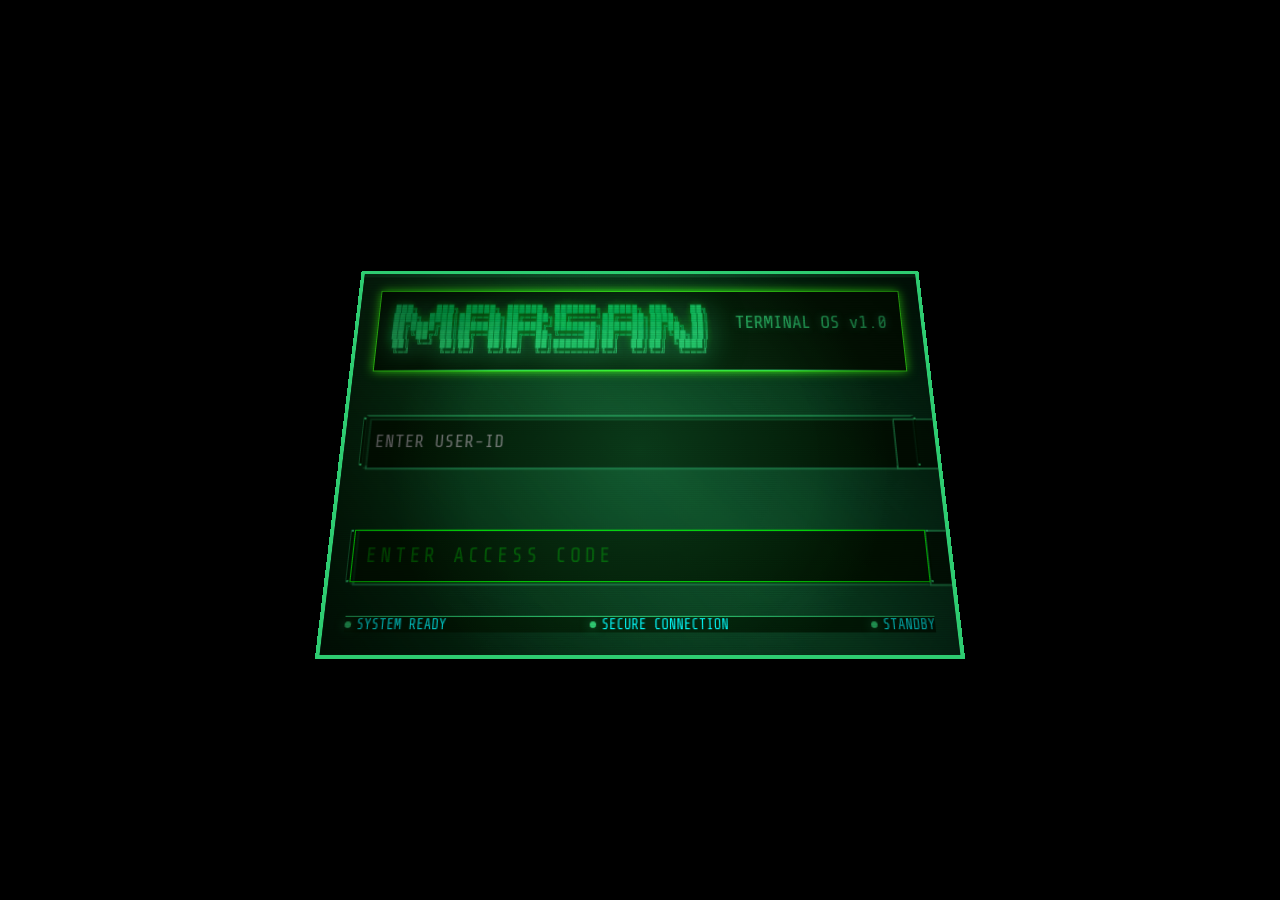
<file: index.html>
<!DOCTYPE html>
<html lang="tr">
<head>
    <meta charset="UTF-8">
    <meta name="viewport" content="width=device-width, initial-scale=1.0">
    <title>PIP-OS</title>
    <link rel="stylesheet" href="styles.css">
    <link href="https://fonts.googleapis.com/css2?family=Share+Tech+Mono&display=swap" rel="stylesheet">
    <link href="https://cdnjs.cloudflare.com/ajax/libs/font-awesome/6.0.0/css/all.min.css" rel="stylesheet">
    <style>
        :root {
            --pip-green: #2ecc71;
            --pip-dark: #111;
            --pip-glow: rgba(46, 204, 113, 0.5);
            --panel-depth: 80px;
            --input-depth: 30px;
            --rotation-factor: 0.8;
        }

        body {
            background: #000;
            margin: 0;
            font-family: 'Share Tech Mono', monospace;
            overflow: hidden;
            perspective: 1000px;
        }

        .pip-terminal {
            position: fixed;
            top: 50%;
            left: 50%;
            transform: translate(-50%, -50%) perspective(2000px) rotateX(15deg);
            width: 90%;
            max-width: 600px;
            height: 400px;
            background: var(--pip-dark);
            border: 4px solid var(--pip-green);
            box-shadow: 
                0 0 50px var(--pip-glow),
                0 ${var(--panel-depth)} 100px rgba(0, 0, 0, 0.4);
            transform-style: preserve-3d;
            transition: transform 0.1s ease-out;
            transform-origin: center center;
            will-change: transform;
        }

        .screen {
            position: relative;
            width: 100%;
            height: 100%;
            background: 
                linear-gradient(
                    135deg,
                    rgba(0, 20, 0, 0.95),
                    rgba(0, 40, 20, 0.9)
                );
            overflow: hidden;
            transform-style: preserve-3d;
        }

        .scanline {
            position: absolute;
            top: 0;
            left: 0;
            width: 100%;
            height: 4px;
            background: rgba(46, 204, 113, 0.2);
            animation: scan 3s linear infinite;
        }

        .screen-content {
            padding: 20px;
            transform: translateZ(40px);
            transform-style: preserve-3d;
            transition: transform 0.3s ease-out;
        }

        .pip-header {
            text-align: center;
            margin-bottom: 30px;
            transform: translateZ(50px);
            position: relative;
        }

        .pip-logo {
            font-size: 0.55em;
            color: var(--pip-green);
            text-shadow: 
                0 0 10px var(--pip-glow),
                0 0 20px var(--pip-glow),
                0 0 40px var(--pip-glow);
            transform: 
                translateZ(60px)
                rotateX(10deg);
            transform-style: preserve-3d;
            animation: logoFloat 4s ease-in-out infinite;
            letter-spacing: 1px;
            filter: drop-shadow(0 5px 15px var(--pip-glow));
        }

        .os-version {
            font-size: 1.2em;
            color: var(--pip-green);
            margin-top: 10px;
            opacity: 0.8;
            transform: translateZ(40px);
            text-shadow: 0 0 10px var(--pip-glow);
            animation: versionPulse 2s infinite;
        }

        .login-form {
            transform-style: preserve-3d;
            perspective: 2000px;
            position: relative;
            margin-top: 50px;
        }

        .input-field {
            position: relative;
            transform-style: preserve-3d;
            margin-bottom: 40px;
            height: 50px;
            transition: all 0.3s ease-out;
        }

        /* Kübik panel yüzeyleri */
        .input-field::before,
        .input-field::after {
            content: '';
            position: absolute;
            width: 100%;
            height: 100%;
            background: rgba(0, 20, 0, 0.8);
            border: 2px solid var(--pip-green);
        }

        .input-field::before {
            transform: translateZ(-20px);
            filter: brightness(0.5);
        }

        .input-field::after {
            transform: translateZ(-10px);
            filter: brightness(0.7);
        }

        /* Yan yüzeyler */
        .panel-side {
            position: absolute;
            background: rgba(0, 20, 0, 0.9);
            border: 2px solid var(--pip-green);
        }

        .panel-left {
            left: -2px;
            width: 20px;
            height: 100%;
            transform: rotateY(90deg) translateZ(-10px);
        }

        .panel-right {
            right: -2px;
            width: 20px;
            height: 100%;
            transform: rotateY(-90deg) translateZ(-10px);
        }

        .panel-top {
            top: -2px;
            width: 100%;
            height: 20px;
            transform: rotateX(-90deg) translateZ(-10px);
        }

        .panel-bottom {
            bottom: -2px;
            width: 100%;
            height: 20px;
            transform: rotateX(90deg) translateZ(-10px);
        }

        .input-field input {
            position: relative;
            width: calc(100% - 20px);
            height: 100%;
            background: rgba(0, 20, 0, 0.5);
            border: none;
            color: var(--pip-green);
            padding: 0 10px;
            font-family: 'Share Tech Mono', monospace;
            font-size: 1.1em;
            transform: translateZ(0);
            transition: all 0.3s ease;
        }

        /* Hover efektleri */
        .input-field:hover {
            transform: translateZ(30px) rotateX(5deg);
        }

        .input-field:hover input {
            background: rgba(46, 204, 113, 0.1);
            box-shadow: 0 0 20px var(--pip-glow);
        }

        .input-field:hover .panel-side {
            border-color: rgba(46, 204, 113, 0.8);
            box-shadow: 0 0 10px var(--pip-glow);
        }

        .corner {
            position: absolute;
            width: 10px;
            height: 10px;
            border: 2px solid var(--pip-green);
            transform-style: preserve-3d;
            transition: all 0.3s ease;
        }

        .corner-tl { transform: translateZ(15px) rotateY(-45deg); }
        .corner-tr { transform: translateZ(15px) rotateY(45deg); }
        .corner-bl { transform: translateZ(15px) rotateY(45deg); }
        .corner-br { transform: translateZ(15px) rotateY(-45deg); }

        .input-field:hover .corner {
            transform: translateZ(25px) scale(1.2);
            border-color: #fff;
            box-shadow: 0 0 15px var(--pip-glow);
        }

        .status-bar {
            position: absolute;
            bottom: 20px;
            left: 20px;
            right: 20px;
            display: flex;
            justify-content: space-between;
            color: var(--pip-green);
            font-size: 0.8em;
            transform: translateZ(20px);
            transform-style: preserve-3d;
            background: rgba(0, 20, 0, 0.8);
            border-top: 1px solid var(--pip-green);
        }

        .status-item {
            display: flex;
            align-items: center;
            gap: 5px;
            transform-style: preserve-3d;
            transition: all 0.3s ease;
        }

        .status-item:hover {
            transform: translateZ(30px) scale(1.1);
            text-shadow: 0 0 15px var(--pip-glow);
        }

        .status-dot {
            width: 6px;
            height: 6px;
            background: var(--pip-green);
            animation: blink 1s infinite;
            transform: translateZ(5px);
            box-shadow: 0 0 10px var(--pip-glow);
        }

        @keyframes scan {
            0% { transform: translateY(-100%); }
            100% { transform: translateY(400px); }
        }

        @keyframes logoFloat {
            0%, 100% {
                transform: 
                    translateZ(60px)
                    rotateX(10deg);
            }
            50% {
                transform: 
                    translateZ(80px)
                    rotateX(15deg);
            }
        }

        @keyframes versionPulse {
            0%, 100% {
                opacity: 0.8;
                transform: translateZ(40px);
            }
            50% {
                opacity: 1;
                transform: translateZ(50px);
            }
        }

        .screen-overlay {
            position: absolute;
            top: 0;
            left: 0;
            right: 0;
            bottom: 0;
            background: 
                repeating-linear-gradient(
                    0deg,
                    rgba(0, 0, 0, 0.1),
                    rgba(0, 0, 0, 0.1) 1px,
                    transparent 1px,
                    transparent 2px
                );
            pointer-events: none;
        }

        .screen-glow {
            position: absolute;
            top: 0;
            left: 0;
            right: 0;
            bottom: 0;
            background: radial-gradient(
                circle at center,
                transparent 50%,
                rgba(0, 0, 0, 0.5) 100%
            );
            pointer-events: none;
        }

        /* 3D Işık Efekti */
        .screen::before {
            content: '';
            position: absolute;
            inset: -2px;
            background: linear-gradient(
                45deg,
                transparent,
                rgba(46, 204, 113, 0.2),
                transparent
            );
            transform: translateZ(30px);
            pointer-events: none;
            filter: blur(2px);
        }

        .screen::after {
            content: '';
            position: absolute;
            inset: 0;
            background: radial-gradient(
                circle at var(--mouse-x, 50%) var(--mouse-y, 50%),
                rgba(46, 204, 113, 0.2),
                transparent 70%
            );
            transform: translateZ(40px);
            pointer-events: none;
            mix-blend-mode: screen;
        }

        /* Animasyonlar */
        @keyframes float {
            0%, 100% {
                transform: translateZ(var(--panel-depth)) translateY(0);
            }
            50% {
                transform: translateZ(calc(var(--panel-depth) + 30px)) translateY(-10px);
            }
        }

        @keyframes pulse {
            0%, 100% {
                box-shadow: 0 0 30px var(--pip-glow);
            }
            50% {
                box-shadow: 0 0 50px var(--pip-glow);
            }
        }

        @keyframes shake {
            0%, 100% { transform: translateZ(var(--panel-depth)) rotateX(0); }
            25% { transform: translateZ(var(--panel-depth)) rotateX(-5deg) rotateY(-5deg); }
            75% { transform: translateZ(var(--panel-depth)) rotateX(5deg) rotateY(5deg); }
        }

        @keyframes success {
            0% { transform: translateZ(var(--panel-depth)) scale3d(1, 1, 1); }
            50% { transform: translateZ(calc(var(--panel-depth) + 50px)) scale3d(1.1, 1.1, 1.1); }
            100% { transform: translateZ(var(--panel-depth)) scale3d(1, 1, 1); }
        }

        @keyframes success-animation {
            0% {
                transform: translate(-50%, -50%) perspective(2000px) rotateX(10deg) rotateY(0deg) translateZ(80px);
                filter: brightness(1);
            }
            40% {
                transform: translate(-50%, -50%) perspective(2000px) rotateX(0deg) rotateY(0deg) translateZ(150px) scale(1.1);
                filter: brightness(1.5);
            }
            100% {
                transform: translate(-50%, -50%) perspective(2000px) rotateX(0deg) rotateY(360deg) translateZ(1000px) scale(0);
                filter: brightness(2);
            }
        }

        @keyframes success-glow {
            0% { box-shadow: 0 0 30px var(--pip-glow); }
            40% { box-shadow: 0 0 100px var(--pip-green); }
            100% { box-shadow: 0 0 200px var(--pip-green); }
        }

        @keyframes text-success {
            0% { text-shadow: 0 0 10px var(--pip-glow); }
            40% { text-shadow: 0 0 30px var(--pip-green); }
            100% { text-shadow: 0 0 50px var(--pip-green); }
        }
    </style>
</head>
<body>
    <div class="pip-terminal">
        <div class="screen">
            <div class="scanline"></div>
            <div class="screen-content">
                <div class="pip-header">
                    <pre class="pip-logo">
███╗   ███╗ █████╗ ██████╗ ███████╗ █████╗ ███╗   ██╗
████╗ ████║██╔══██╗██╔══██╗██╔════╝██╔══██╗████╗  ██║
██╔████╔██║███████║██████╔╝███████╗███████║██╔██╗ ██║
██║╚██╔╝██║██╔══██║██╔══██╗╚════██║██╔══██║██║╚██╗██║
██║ ╚═╝ ██║██║  ██║██║  ██║███████║██║  ██║██║ ╚████║
╚═╝     ╚═╝╚═╝  ╚═╝╚═╝  ╚═╝╚══════╝╚═╝  ╚═╝╚═╝  ╚═══╝
</pre>
                    <div class="os-version">TERMINAL OS v1.0</div>
                </div>
                <div class="login-form">
                    <div class="input-field">
                        <div class="panel-side panel-left"></div>
                        <div class="panel-side panel-right"></div>
                        <div class="panel-side panel-top"></div>
                        <div class="panel-side panel-bottom"></div>
                        <input type="text" id="userId" placeholder="ENTER USER-ID">
                    </div>
                    <div class="input-field">
                        <div class="panel-side panel-left"></div>
                        <div class="panel-side panel-right"></div>
                        <div class="panel-side panel-top"></div>
                        <div class="panel-side panel-bottom"></div>
                        <input type="password" id="accessCode" placeholder="ENTER ACCESS CODE">
                    </div>
                </div>
            </div>
            <div class="status-bar">
                <div class="status-item">
                    <div class="status-dot"></div>
                    SYSTEM READY
                </div>
                <div class="status-item">
                    <div class="status-dot"></div>
                    SECURE CONNECTION
                </div>
                <div class="status-item">
                    <div class="status-dot"></div>
                    STANDBY
                </div>
            </div>
            <div class="screen-overlay"></div>
            <div class="screen-glow"></div>
        </div>
    </div>

    <script>
        document.addEventListener('mousemove', (e) => {
            const terminal = document.querySelector('.pip-terminal');
            const screen = document.querySelector('.screen');
            const inputs = document.querySelectorAll('.input-field');
            const loginForm = document.querySelector('.login-form');
            const logo = document.querySelector('.pip-logo');
            const statusBar = document.querySelector('.status-bar');
            const rect = terminal.getBoundingClientRect();
            
            // Mouse pozisyonu hesaplama
            const mouseX = e.clientX - rect.left;
            const mouseY = e.clientY - rect.top;
            const centerX = rect.width / 2;
            const centerY = rect.height / 2;
            
            // Normalize edilmiş koordinatlar (-1 ile 1 arası)
            const normalizedX = (mouseX - centerX) / centerX;
            const normalizedY = (mouseY - centerY) / centerY;
            
            // Terminal ana hareketi
            const rotationX = normalizedY * -15;
            const rotationY = normalizedX * 15;
            const lift = Math.abs(normalizedX * normalizedY) * 20;
            
            terminal.style.transform = `
                translate(-50%, -50%)
                perspective(2000px)
                rotateX(${10 + rotationX}deg)
                rotateY(${rotationY}deg)
                translateZ(${80 + lift}px)
            `;

            // Logo animasyonu
            const logoMove = Math.sin(Date.now() / 1000) * 5;
            logo.style.transform = `
                translateZ(${50 + logoMove}px)
                rotateX(${-rotationX * 0.5}deg)
                rotateY(${-rotationY * 0.5}deg)
                scale(${1 + Math.abs(normalizedX * normalizedY) * 0.1})
            `;

            // Login form hareketi
            loginForm.style.transform = `
                translateZ(30px)
                rotateX(${-rotationX * 0.3}deg)
                rotateY(${-rotationY * 0.3}deg)
            `;

            // Input alanları için dinamik efekt
            inputs.forEach(input => {
                const inputRect = input.getBoundingClientRect();
                const inputX = inputRect.left + inputRect.width / 2;
                const inputY = inputRect.top + inputRect.height / 2;
                
                const deltaX = e.clientX - inputX;
                const deltaY = e.clientY - inputY;
                const distance = Math.sqrt(deltaX * deltaX + deltaY * deltaY);
                const maxDistance = 200;
                
                if (distance < maxDistance) {
                    const intensity = (1 - distance / maxDistance);
                    const rotateX = deltaY * intensity * 0.02;
                    const rotateY = -deltaX * intensity * 0.02;
                    
                    input.style.transform = `
                        translateZ(30px)
                        rotateX(${rotateX}deg)
                        rotateY(${rotateY}deg)
                    `;

                    // Yan yüzeylerin dinamik hareketi
                    const sides = input.querySelectorAll('.panel-side');
                    sides.forEach(side => {
                        if (side.classList.contains('panel-left')) {
                            side.style.transform = `rotateY(90deg) translateZ(-10px) rotateX(${rotateX}deg)`;
                        } else if (side.classList.contains('panel-right')) {
                            side.style.transform = `rotateY(-90deg) translateZ(-10px) rotateX(${rotateX}deg)`;
                        } else if (side.classList.contains('panel-top')) {
                            side.style.transform = `rotateX(-90deg) translateZ(-10px) rotateY(${rotateY}deg)`;
                        } else if (side.classList.contains('panel-bottom')) {
                            side.style.transform = `rotateX(90deg) translateZ(-10px) rotateY(${rotateY}deg)`;
                        }
                    });
                } else {
                    input.style.transform = 'translateZ(0)';
                    const sides = input.querySelectorAll('.panel-side');
                    sides.forEach(side => {
                        if (side.classList.contains('panel-left')) {
                            side.style.transform = 'rotateY(90deg) translateZ(-10px)';
                        } else if (side.classList.contains('panel-right')) {
                            side.style.transform = 'rotateY(-90deg) translateZ(-10px)';
                        } else if (side.classList.contains('panel-top')) {
                            side.style.transform = 'rotateX(-90deg) translateZ(-10px)';
                        } else if (side.classList.contains('panel-bottom')) {
                            side.style.transform = 'rotateX(90deg) translateZ(-10px)';
                        }
                    });
                }
            });

            // Status bar animasyonu
            statusBar.style.transform = `
                translateZ(${20 + Math.abs(normalizedX * normalizedY) * 10}px)
                rotateX(${-rotationX * 0.2}deg)
                rotateY(${-rotationY * 0.2}deg)
            `;

            // Işık efekti
            const angle = Math.atan2(normalizedY, normalizedX) * (180 / Math.PI);
            screen.style.setProperty('--mouse-deg', `${angle}deg`);
            screen.style.setProperty('--light-opacity', Math.min(
                Math.sqrt(normalizedX * normalizedX + normalizedY * normalizedY),
                1
            ));
        });

        // Mouse çıkınca yumuşak reset
        document.addEventListener('mouseleave', () => {
            const terminal = document.querySelector('.pip-terminal');
            const inputs = document.querySelectorAll('.input-field');
            const loginForm = document.querySelector('.login-form');
            const logo = document.querySelector('.pip-logo');
            const statusBar = document.querySelector('.status-bar');
            
            terminal.style.transform = `
                translate(-50%, -50%)
                perspective(2000px)
                rotateX(10deg)
                rotateY(0deg)
                translateZ(80px)
            `;
            
            logo.style.transform = 'translateZ(50px)';
            loginForm.style.transform = 'translateZ(30px)';
            
            inputs.forEach(input => {
                input.style.transform = 'translateZ(30px)';
                input.style.boxShadow = 'none';
                
                const sides = input.querySelectorAll('.panel-side');
                sides.forEach(side => {
                    if (side.classList.contains('panel-left')) {
                        side.style.transform = 'rotateY(90deg) translateZ(-10px)';
                    } else if (side.classList.contains('panel-right')) {
                        side.style.transform = 'rotateY(-90deg) translateZ(-10px)';
                    } else if (side.classList.contains('panel-top')) {
                        side.style.transform = 'rotateX(-90deg) translateZ(-10px)';
                    } else if (side.classList.contains('panel-bottom')) {
                        side.style.transform = 'rotateX(90deg) translateZ(-10px)';
                    }
                });

                const inputElement = input.querySelector('input');
                if (inputElement) {
                    inputElement.style.textShadow = 'none';
                }
            });
            
            statusBar.style.transform = 'translateZ(20px)';
        });

        // Giriş kontrolü
        document.getElementById('accessCode').addEventListener('keypress', function(e) {
            if (e.key === 'Enter') {
                const userId = document.getElementById('userId').value.trim();
                const code = this.value.trim();
                const terminal = document.querySelector('.pip-terminal');
                const screen = document.querySelector('.screen');
                const inputs = document.querySelectorAll('.input-field');
                const logo = document.querySelector('.pip-logo');
                
                if (userId === 'admin' && code === '112263') {
                    // Başarılı giriş animasyonu
                    terminal.style.animation = 'success-animation 1.5s cubic-bezier(0.4, 0, 0.2, 1) forwards';
                    terminal.style.boxShadow = '0 0 50px var(--pip-green)';
                    terminal.style.animation = 'success-glow 1.5s cubic-bezier(0.4, 0, 0.2, 1) forwards';
                    
                    // Logo ve input alanları için efekt
                    logo.style.animation = 'text-success 1.5s forwards';
                    inputs.forEach(input => {
                        input.style.animation = 'text-success 1.5s forwards';
                        const sides = input.querySelectorAll('.panel-side');
                        sides.forEach(side => {
                            if (side.classList.contains('panel-left')) {
                                side.style.borderColor = '#fff';
                                side.style.boxShadow = '0 0 30px var(--pip-green)';
                            } else if (side.classList.contains('panel-right')) {
                                side.style.borderColor = '#fff';
                                side.style.boxShadow = '0 0 30px var(--pip-green)';
                            } else if (side.classList.contains('panel-top')) {
                                side.style.borderColor = '#fff';
                                side.style.boxShadow = '0 0 30px var(--pip-green)';
                            } else if (side.classList.contains('panel-bottom')) {
                                side.style.borderColor = '#fff';
                                side.style.boxShadow = '0 0 30px var(--pip-green)';
                            }
                        });
                    });

                    // Ekran parlaması efekti
                    const flash = document.createElement('div');
                    flash.style.cssText = `
                        position: fixed;
                        top: 0;
                        left: 0;
                        right: 0;
                        bottom: 0;
                        background: rgba(46, 204, 113, 0);
                        transition: background 1.5s;
                        pointer-events: none;
                        z-index: 9999;
                    `;
                    document.body.appendChild(flash);
                    
                    setTimeout(() => {
                        flash.style.background = 'rgba(46, 204, 113, 0.3)';
                    }, 100);

                    localStorage.setItem('isLoggedIn', 'true');
                    
                    setTimeout(() => {
                        window.location.href = 'admin.html';
                    }, 1500);
                } else {
                    // Hatalı giriş animasyonu
                    terminal.style.animation = 'shake 0.5s cubic-bezier(0.36, 0, 0.66, -0.56)';
                    terminal.style.boxShadow = '0 0 50px rgba(231, 76, 60, 0.5)';
                    
                    inputs.forEach(input => {
                        input.style.borderColor = '#e74c3c';
                        input.style.boxShadow = '0 0 20px rgba(231, 76, 60, 0.5)';
                    });

                    setTimeout(() => {
                        terminal.style.animation = '';
                        terminal.style.boxShadow = '0 0 50px var(--pip-glow)';
                        inputs.forEach(input => {
                            input.style.borderColor = 'var(--pip-green)';
                            input.style.boxShadow = 'none';
                        });
                    }, 500);

                    this.value = '';
                    document.getElementById('userId').value = '';
                }
            }
        });
    </script>
</body>
</html>
</file>
<file: styles.css>
:root {
    --terminal-green: #00ff00;
    --terminal-dark: #001100;
    --terminal-black: #000000;
    --terminal-bright: #ffffff;
    --terminal-red: #ff0000;
    --terminal-glow: 0 0 10px var(--terminal-green);
    --pip-green: #2ec27e;
    --pip-dark: #001800;
    --pip-light: #33ff33;
    --pip-bg: #031403;
    --pip-shadow: 0 0 10px rgba(46, 194, 126, 0.5);
    --pip-neon: #39ff14;
    --pip-cyan: #00ffff;
    --pip-magenta: #ff00ff;
    --pip-yellow: #ffff00;
    --pip-grid: rgba(51, 255, 51, 0.1);
    --pip-glow: 0 0 10px var(--pip-neon), 0 0 20px var(--pip-neon), 0 0 30px var(--pip-neon);
    --matrix-green: #00ff00;
    --matrix-glow: 0 0 20px rgba(57, 255, 20, 0.5);
    --scan-line: rgba(57, 255, 20, 0.1);
    --glitch-shadow: 2px 2px #39ff14;
}

* {
    margin: 0;
    padding: 0;
    box-sizing: border-box;
    font-family: 'Share Tech Mono', monospace;
}

body {
    background: var(--terminal-black);
    color: var(--terminal-green);
    height: 100vh;
    overflow: hidden;
}

#matrix {
    position: fixed;
    top: 0;
    left: 0;
    width: 100%;
    height: 100%;
    z-index: 1;
}

.terminal-container {
    --terminal-bg: rgba(0, 8, 2, 0.97);
    --terminal-border: rgba(57, 255, 20, 0.3);
    --terminal-shadow: 0 0 20px rgba(57, 255, 20, 0.2);
    --terminal-text: #33ff33;
    --terminal-dim: rgba(51, 255, 51, 0.7);
    
    position: relative;
    background: var(--terminal-bg);
    border: 1px solid var(--terminal-border);
    box-shadow: var(--terminal-shadow);
    border-radius: 12px;
    overflow: hidden;
    margin: 20px;
    height: calc(100vh - 100px);
    padding-bottom: 100px;
}

.terminal-header {
    height: 60px;
    display: flex;
    justify-content: space-between;
    align-items: center;
    padding: 0 20px;
    background: linear-gradient(
        to bottom,
        rgba(0, 20, 0, 0.98),
        rgba(0, 12, 0, 0.95)
    );
    border-bottom: 2px solid var(--terminal-border);
    position: relative;
}

.terminal-header::after {
    content: '';
    position: absolute;
    bottom: -2px;
    left: 0;
    right: 0;
    height: 2px;
    background: linear-gradient(
        90deg,
        transparent,
        var(--pip-neon),
        transparent
    );
    animation: scanline 2s linear infinite;
}

.terminal-title {
    font-size: 1.2rem;
    color: var(--terminal-text);
    text-shadow: 0 0 10px var(--terminal-text);
    display: flex;
    align-items: center;
    gap: 12px;
}

.terminal-title i {
    font-size: 1.4rem;
    animation: pulse 2s infinite;
}

.terminal-controls {
    display: flex;
    gap: 8px;
}

.terminal-control {
    width: 12px;
    height: 12px;
    border-radius: 50%;
    border: 1px solid rgba(255, 255, 255, 0.1);
    cursor: pointer;
    transition: all 0.3s ease;
}

.control-close { background: #ff5f57; }
.control-minimize { background: #febc2e; }
.control-maximize { background: #28c841; }

.terminal-control:hover {
    transform: scale(1.1);
    box-shadow: 0 0 10px currentColor;
}

.terminal-body {
    background: linear-gradient(
        180deg,
        rgba(0, 15, 2, 0.98) 0%,
        rgba(0, 8, 2, 0.95) 100%
    );
    padding: 20px;
    font-family: 'Share Tech Mono', monospace;
    position: relative;
    height: calc(100% - 80px);
    overflow-y: auto;
    margin-bottom: 20px;
}

.terminal-body::before {
    content: '';
    position: absolute;
    top: 0;
    left: 0;
    right: 0;
    bottom: 0;
    background: repeating-linear-gradient(
        0deg,
        rgba(0, 0, 0, 0.15),
        rgba(0, 0, 0, 0.15) 1px,
        transparent 1px,
        transparent 2px
    );
    pointer-events: none;
}

.output-line {
    padding: 4px 8px;
    margin: 4px 0;
    border-radius: 4px;
    transition: all 0.3s ease;
    position: relative;
    overflow: hidden;
}

.output-line:hover {
    background: rgba(57, 255, 20, 0.05);
    transform: translateX(5px);
}

.timestamp {
    color: var(--terminal-dim);
    font-size: 0.9rem;
    min-width: 100px;
    display: inline-block;
    opacity: 0.7;
}

.command-text {
    color: var(--pip-cyan);
    font-weight: bold;
}

.error-text {
    color: #ff3366;
    text-shadow: 0 0 8px rgba(255, 51, 102, 0.4);
}

.success-text {
    color: #33ff66;
    text-shadow: 0 0 8px rgba(51, 255, 102, 0.4);
}

.warning-text {
    color: #ffaa33;
    text-shadow: 0 0 8px rgba(255, 170, 51, 0.4);
}

.info-text {
    color: #3399ff;
    text-shadow: 0 0 8px rgba(51, 153, 255, 0.4);
}

.terminal-input-container {
    background: linear-gradient(
        to bottom,
        rgba(0, 20, 0, 0.9),
        rgba(0, 10, 0, 0.95)
    );
    border-top: 1px solid var(--terminal-border);
    padding: 15px 20px;
    display: flex;
    align-items: center;
    gap: 10px;
    position: absolute;
    bottom: 40px; /* Alt boşluğu artır */
    left: 20px;
    right: 20px;
    height: 60px;
    border-radius: 8px;
    box-shadow: 0 2px 10px rgba(0, 0, 0, 0.2);
}

.prompt {
    color: var(--terminal-text);
    font-weight: bold;
    display: flex;
    align-items: center;
    gap: 8px;
    text-shadow: 0 0 5px var(--terminal-text);
    padding: 0 5px;
}

.prompt::before {
    content: '$';
    color: var(--pip-cyan);
}

#terminalInput {
    background: transparent;
    border: none;
    color: var(--terminal-text);
    font-family: 'Share Tech Mono', monospace;
    font-size: 1rem;
    flex: 1;
    padding: 8px 12px;
    transition: all 0.3s ease;
}

#terminalInput:focus {
    outline: none;
    background: rgba(57, 255, 20, 0.05);
    box-shadow: 0 0 15px rgba(57, 255, 20, 0.1);
}

/* Animasyonlar */
@keyframes pulse {
    0% { opacity: 0.7; }
    50% { opacity: 1; }
    100% { opacity: 0.7; }
}

@keyframes scanline {
    0% { transform: translateX(-100%); }
    100% { transform: translateX(100%); }
}

/* Scrollbar Tasarımı */
.terminal-body::-webkit-scrollbar {
    width: 10px;
}

.terminal-body::-webkit-scrollbar-track {
    background: rgba(0, 0, 0, 0.3);
    border-radius: 5px;
}

.terminal-body::-webkit-scrollbar-thumb {
    background: linear-gradient(
        var(--pip-neon),
        var(--pip-cyan)
    );
    border-radius: 5px;
    border: 2px solid rgba(0, 0, 0, 0.3);
}

.terminal-body::-webkit-scrollbar-thumb:hover {
    background: var(--pip-cyan);
}

/* Matrix Yağmur Efekti Arka Planı */
.matrix-bg {
    position: fixed;
    top: 0;
    left: 0;
    right: 0;
    bottom: 0;
    pointer-events: none;
    opacity: 0.05;
    z-index: -1;
}

/* Terminal Glow Efekti */
.terminal-container::before {
    content: '';
    position: absolute;
    top: -2px;
    left: -2px;
    right: -2px;
    bottom: -2px;
    background: linear-gradient(45deg, 
        var(--pip-neon), 
        var(--pip-cyan), 
        var(--pip-neon)
    );
    border-radius: 10px;
    z-index: -1;
    opacity: 0.5;
    filter: blur(10px);
    animation: borderGlow 4s linear infinite;
}

@keyframes borderGlow {
    0%, 100% { opacity: 0.5; }
    50% { opacity: 0.8; }
}

.terminal-input-container::before {
    content: '';
    position: absolute;
    left: 0;
    right: 0;
    bottom: 0;
    height: 2px;
    background: linear-gradient(90deg, 
        transparent, 
        var(--pip-neon), 
        transparent
    );
    animation: scanline 2s linear infinite;
}

.prompt {
    color: var(--pip-neon);
    font-weight: bold;
    display: flex;
    align-items: center;
    gap: 5px;
    text-shadow: 0 0 5px var(--pip-neon);
    position: relative;
}

.prompt::after {
    content: '';
    position: absolute;
    left: 0;
    right: 0;
    bottom: -2px;
    height: 1px;
    background: var(--pip-neon);
    transform: scaleX(0);
    transition: transform 0.3s ease;
}

.terminal-input-container:focus-within .prompt::after {
    transform: scaleX(1);
}

.blink {
    animation: blink 1s infinite;
    color: var(--pip-cyan);
    text-shadow: 0 0 5px var(--pip-cyan);
}

#terminalInput {
    flex: 1;
    background: transparent;
    border: none;
    color: var(--pip-light);
    font-family: 'Share Tech Mono', monospace;
    font-size: 1rem;
    outline: none;
    padding: 5px 10px;
    transition: all 0.3s ease;
}

#terminalInput:focus {
    background: rgba(57, 255, 20, 0.05);
    box-shadow: inset 0 0 10px rgba(57, 255, 20, 0.1);
}

#terminalInput::placeholder {
    color: rgba(57, 255, 20, 0.3);
}

/* Otomatik tamamlama önerileri */
.autocomplete-suggestions {
    position: absolute;
    bottom: 100%;
    left: 0;
    right: 0;
    background: rgba(0, 20, 0, 0.95);
    border: 1px solid var(--pip-neon);
    border-bottom: none;
    max-height: 150px;
    overflow-y: auto;
    display: none;
}

.autocomplete-suggestion {
    padding: 8px 15px;
    color: var(--pip-light);
    cursor: pointer;
    display: flex;
    align-items: center;
    gap: 10px;
    transition: all 0.2s ease;
}

.autocomplete-suggestion:hover,
.autocomplete-suggestion.selected {
    background: rgba(57, 255, 20, 0.1);
    color: var(--pip-neon);
}

.autocomplete-suggestion i {
    color: var(--pip-cyan);
}

/* Yeni animasyonlar */
@keyframes scanline {
    0% {
        transform: translateX(-100%);
    }
    100% {
        transform: translateX(100%);
    }
}

@keyframes blink {
    0%, 100% { opacity: 1; }
    50% { opacity: 0; }
}

/* Log Satırları */
.output-line {
    padding: 4px 0;
    line-height: 1.4;
    word-wrap: break-word;
    display: flex;
    gap: 10px;
    align-items: flex-start;
}

.timestamp {
    color: var(--pip-cyan);
    opacity: 0.7;
    font-size: 0.9rem;
    min-width: 90px;
}

.log-content {
    flex: 1;
}

/* Boot Sequence */
.boot-line {
    display: flex;
    align-items: center;
    gap: 10px;
    padding: 5px 0;
    animation: fadeIn 0.3s ease-out;
}

.boot-icon {
    color: var(--pip-neon);
    width: 20px;
    text-align: center;
}

.boot-text {
    color: var(--pip-cyan);
}

/* Log Tipleri */
.error-text {
    color: #ff3366;
}

.success-text {
    color: #33ff66;
}

.warning-text {
    color: #ffaa33;
}

.info-text {
    color: #3399ff;
}

.command-text {
    color: var(--pip-neon);
}

/* Loading Animasyonu */
.loading {
    display: flex;
    flex-direction: column;
    align-items: center;
    gap: 20px;
    padding: 40px;
}

.loading-spinner {
    width: 40px;
    height: 40px;
    border: 3px solid var(--pip-neon);
    border-top: 3px solid transparent;
    border-radius: 50%;
    animation: spin 1s linear infinite;
}

.loading-text {
    color: var(--pip-neon);
    font-size: 1.1rem;
    text-shadow: 0 0 10px var(--pip-neon);
}

/* Animasyonlar */
@keyframes blink {
    0%, 100% { opacity: 1; }
    50% { opacity: 0; }
}

@keyframes spin {
    0% { transform: rotate(0deg); }
    100% { transform: rotate(360deg); }
}

@keyframes fadeIn {
    from { opacity: 0; transform: translateY(-10px); }
    to { opacity: 1; transform: translateY(0); }
}

/* Scrollbar */
.terminal-body::-webkit-scrollbar {
    width: 8px;
}

.terminal-body::-webkit-scrollbar-track {
    background: rgba(0, 20, 0, 0.9);
}

.terminal-body::-webkit-scrollbar-thumb {
    background: var(--pip-neon);
    border-radius: 4px;
}

.terminal-body::-webkit-scrollbar-thumb:hover {
    background: var(--pip-cyan);
}

.exit-btn {
    background: none;
    border: none;
    color: var(--terminal-red);
    cursor: pointer;
    font-size: 1.2rem;
    transition: all 0.3s ease;
}

.exit-btn:hover {
    color: var(--terminal-bright);
    text-shadow: 0 0 10px var(--terminal-red);
}

.terminal-output {
    height: calc(100vh - 200px);
    overflow-y: auto;
    padding: 10px;
    font-family: 'Share Tech Mono', monospace;
    background: rgba(0, 20, 0, 0.9);
    border: 1px solid var(--pip-neon);
    margin-top: 10px;
}

.terminal-input-line {
    display: flex;
    align-items: center;
    gap: 10px;
}

.output-line {
    padding: 2px 0;
    line-height: 1.4;
    word-wrap: break-word;
}

.output-line.success {
    color: var(--terminal-bright);
}

.output-line.error {
    color: var(--terminal-red);
}

.error {
    color: var(--terminal-red);
}

.success {
    color: var(--terminal-bright);
}

.upload-area {
    position: fixed;
    top: 50%;
    left: 50%;
    transform: translate(-50%, -50%);
    width: 90%;
    max-width: 500px;
    z-index: 1000;
    display: none;
    animation: fadeIn 0.3s ease-out;
}

.upload-container {
    background: var(--pip-dark);
    border: 2px solid var(--pip-green);
    border-radius: 8px;
    width: 100%;
    overflow: hidden;
    position: relative;
}

.upload-container::before {
    content: '';
    position: absolute;
    top: 0;
    left: -100%;
    width: 200%;
    height: 2px;
    background: linear-gradient(90deg, 
        transparent, 
        var(--pip-green),
        var(--pip-light),
        var(--pip-green),
        transparent
    );
    animation: scanline 4s linear infinite;
}

.upload-header {
    background: rgba(51, 255, 0, 0.1);
    padding: 15px;
    display: flex;
    align-items: center;
    gap: 10px;
    border-bottom: 1px solid var(--pip-green);
}

.upload-header i {
    font-size: 1.4rem;
    color: var(--pip-green);
    animation: bounce 2s infinite;
}

.upload-header span {
    color: var(--pip-green);
    font-size: 1.2rem;
    text-shadow: 0 0 5px var(--pip-green);
}

.upload-content {
    padding: 20px;
    display: flex;
    flex-direction: column;
    align-items: center;
    gap: 20px;
}

.file-select-btn {
    background: rgba(51, 255, 0, 0.1);
    border: 2px solid var(--pip-green);
    color: var(--pip-green);
    padding: 12px 25px;
    border-radius: 4px;
    cursor: pointer;
    display: flex;
    align-items: center;
    gap: 10px;
    transition: all 0.3s ease;
}

.file-select-btn:hover {
    background: rgba(51, 255, 0, 0.2);
    transform: translateY(-2px);
    box-shadow: 0 0 15px rgba(51, 255, 0, 0.3);
}

.selected-file {
    width: 100%;
    background: rgba(0, 20, 0, 0.5);
    border: 1px solid var(--pip-green);
    border-radius: 4px;
    padding: 15px;
    display: flex;
    align-items: center;
    gap: 15px;
    animation: slideIn 0.3s ease-out;
}

.file-icon {
    font-size: 2rem;
    color: var(--pip-green);
    animation: glowPulse 2s infinite;
}

.file-details {
    flex: 1;
}

.file-name {
    color: var(--pip-green);
    font-size: 1.1rem;
    margin-bottom: 5px;
    text-shadow: 0 0 5px var(--pip-green);
}

.file-info {
    display: flex;
    gap: 15px;
    font-size: 0.9rem;
    color: rgba(51, 255, 0, 0.7);
}

.upload-actions {
    padding: 15px;
    display: flex;
    justify-content: flex-end;
    gap: 10px;
    border-top: 1px solid rgba(51, 255, 0, 0.2);
}

.upload-btn {
    background: rgba(51, 255, 0, 0.1);
    min-width: 100px;
}

.upload-btn:disabled {
    opacity: 0.5;
    cursor: not-allowed;
}

.cancel-btn {
    background: rgba(255, 51, 51, 0.1);
    border-color: #ff3333;
    color: #ff3333;
    min-width: 100px;
}

.upload-progress {
    padding: 15px;
    border-top: 1px solid rgba(51, 255, 0, 0.2);
}

.progress-bar {
    height: 4px;
    background: rgba(51, 255, 0, 0.1);
    border-radius: 2px;
    overflow: hidden;
    margin-bottom: 8px;
}

.progress-fill {
    height: 100%;
    background: var(--pip-green);
    width: 0%;
    transition: width 0.3s ease;
    position: relative;
}

.progress-fill::after {
    content: '';
    position: absolute;
    top: 0;
    left: 0;
    width: 100%;
    height: 100%;
    background: linear-gradient(90deg,
        transparent,
        rgba(51, 255, 0, 0.5),
        transparent
    );
    animation: shimmer 1s infinite;
}

.progress-text {
    font-size: 0.9rem;
    color: var(--pip-green);
    text-align: center;
}

@keyframes bounce {
    0%, 100% { transform: translateY(0); }
    50% { transform: translateY(-5px); }
}

@keyframes slideIn {
    from {
        opacity: 0;
        transform: translateY(-10px);
    }
    to {
        opacity: 1;
        transform: translateY(0);
    }
}

@keyframes shimmer {
    0% { transform: translateX(-100%); }
    100% { transform: translateX(100%); }
}

/* Login Container */
.login-container {
    position: fixed;
    inset: 0;
    display: flex;
    justify-content: center;
    align-items: center;
    z-index: 2;
    animation: flicker 0.3s infinite;
}

.login-box {
    position: relative;
    background: rgba(0, 10, 0, 0.85);
    border: 1px solid var(--matrix-green);
    padding: 2rem;
    border-radius: 5px;
    width: 90%;
    max-width: 600px;
    box-shadow: var(--matrix-glow);
    backdrop-filter: blur(5px);
    overflow: hidden;
}

/* Tarama çizgisi efekti */
.login-box::before {
    content: "";
    position: absolute;
    top: 0;
    left: 0;
    width: 100%;
    height: 5px;
    background: rgba(0, 255, 0, 0.2);
    animation: scanline 4s linear infinite;
}

/* ASCII Art */
.ascii-art {
    text-align: center;
    margin-bottom: 2rem;
    font-size: 10px;
    line-height: 1.2;
    text-shadow: var(--matrix-glow);
}

.ascii-art pre {
    animation: glitch 3s infinite;
    margin: 0;
}

@media (min-width: 768px) {
    .ascii-art {
        font-size: 12px;
    }
}

/* System Info */
.system-info {
    text-align: center;
    margin-bottom: 2rem;
}

.typing-text {
    position: relative;
    font-size: 1.5rem;
    margin-bottom: 1rem;
    white-space: nowrap;
    overflow: hidden;
    animation: typing 3s steps(30);
    text-shadow: var(--matrix-glow);
}

.access-text {
    color: #ff0000;
    font-size: 1.2rem;
    text-shadow: 0 0 10px #ff0000;
    position: relative;
}

.access-text.blink {
    animation: blink 1s step-end infinite;
}

/* Login Form */
.login-form {
    display: flex;
    flex-direction: column;
    gap: 1.5rem;
}

.input-group {
    display: flex;
    flex-direction: column;
    gap: 0.5rem;
}

.terminal-label {
    font-size: 1.1rem;
    text-shadow: var(--matrix-glow);
}

.input-group input {
    background: rgba(0, 10, 0, 0.9);
    border: 1px solid var(--matrix-green);
    color: var(--matrix-green);
    padding: 1rem;
    font-size: 1.2rem;
    outline: none;
    transition: all 0.3s ease;
}

.input-group input:focus {
    box-shadow: 0 0 20px var(--matrix-green);
    border-color: #fff;
}

/* Giriş mesajı animasyonları */
@keyframes accessGranted {
    0% { transform: scale(1); }
    50% { transform: scale(1.1); }
    100% { transform: scale(1); }
}

@keyframes accessDenied {
    0%, 100% { transform: translateX(0); }
    10%, 30%, 50%, 70%, 90% { transform: translateX(-5px); }
    20%, 40%, 60%, 80% { transform: translateX(5px); }
}

#accessMessage {
    transition: all 0.3s ease;
}

#accessMessage.granted {
    animation: accessGranted 0.5s ease;
}

#accessMessage.denied {
    animation: accessDenied 0.5s ease;
}

/* Animations */
@keyframes typing {
    from { width: 0 }
    to { width: 100% }
}

@keyframes blink {
    50% { opacity: 0 }
}

/* Admin Panel Styles */
.admin-container {
    position: relative;
    z-index: 2;
    padding: 1.5rem;
    height: 100vh;
    display: flex;
    flex-direction: column;
    gap: 1.5rem;
}

.admin-header {
    background: var(--panel-bg);
    border: 1px solid var(--matrix-green);
    padding: 1.5rem;
    border-radius: 5px;
    display: flex;
    justify-content: space-between;
    align-items: center;
    box-shadow: var(--matrix-glow);
}

.title {
    font-size: 1.8rem;
    text-shadow: var(--matrix-glow);
    display: flex;
    align-items: center;
    gap: 0.5rem;
}

.subtitle {
    font-size: 0.9rem;
    opacity: 0.8;
    margin-top: 0.3rem;
}

/* Buttons */
.header-buttons {
    display: flex;
    gap: 1rem;
}

.add-note-btn, .exit-btn {
    background: none;
    border: 1px solid;
    padding: 0.8rem 1.2rem;
    font-family: 'Share Tech Mono', monospace;
    cursor: pointer;
    transition: all 0.3s ease;
    display: flex;
    align-items: center;
    gap: 0.5rem;
}

.add-note-btn {
    border-color: var(--matrix-green);
    color: var(--matrix-green);
}

.add-note-btn:hover {
    background: var(--matrix-green);
    color: var(--matrix-black);
    box-shadow: var(--matrix-glow);
}

.exit-btn {
    border-color: var(--matrix-red);
    color: var(--matrix-red);
}

.exit-btn:hover {
    background: var(--matrix-red);
    color: var(--matrix-black);
    box-shadow: 0 0 10px var(--matrix-red);
}

/* Floating Add Button */
.floating-add-btn {
    position: fixed;
    bottom: 2rem;
    right: 2rem;
    width: 60px;
    height: 60px;
    border-radius: 50%;
    background: var(--matrix-green);
    border: none;
    color: var(--matrix-black);
    font-size: 1.5rem;
    cursor: pointer;
    box-shadow: var(--matrix-glow);
    transition: all 0.3s ease;
    z-index: 100;
}

.floating-add-btn:hover {
    transform: scale(1.1);
    box-shadow: 0 0 20px var(--matrix-green);
}

/* Note Input Panel */
.note-input-panel {
    display: none;
    position: fixed;
    top: 50%;
    left: 50%;
    transform: translate(-50%, -50%);
    width: 90%;
    max-width: 600px;
    background: var(--panel-bg);
    border: 1px solid var(--matrix-green);
    border-radius: 5px;
    box-shadow: var(--matrix-glow);
    z-index: 1000;
}

.panel-header {
    padding: 1rem;
    border-bottom: 1px solid var(--matrix-green);
    display: flex;
    justify-content: space-between;
    align-items: center;
}

.close-btn {
    background: none;
    border: none;
    color: var(--matrix-red);
    font-size: 1.5rem;
    cursor: pointer;
    transition: color 0.3s ease;
}

.close-btn:hover {
    color: var(--matrix-bright);
}

.input-fields {
    padding: 1.5rem;
}

.input-group {
    margin-bottom: 1.5rem;
}

.input-group label {
    display: block;
    margin-bottom: 0.5rem;
    display: flex;
    align-items: center;
    gap: 0.5rem;
}

.input-group input,
.input-group textarea {
    width: 100%;
    background: rgba(0, 20, 0, 0.5);
    border: 1px solid var(--matrix-green);
    color: var(--matrix-green);
    padding: 1rem;
    font-family: 'Share Tech Mono', monospace;
    transition: all 0.3s ease;
}

.input-group textarea {
    height: 150px;
    resize: vertical;
}

.input-group input:focus,
.input-group textarea:focus {
    outline: none;
    box-shadow: var(--matrix-glow);
    border-color: var(--matrix-bright);
}

.panel-buttons {
    padding: 1rem;
    border-top: 1px solid var(--matrix-green);
    display: flex;
    justify-content: flex-end;
    gap: 1rem;
}

.save-btn, .cancel-btn {
    padding: 0.8rem 1.5rem;
    border: 1px solid;
    font-family: 'Share Tech Mono', monospace;
    cursor: pointer;
    transition: all 0.3s ease;
    display: flex;
    align-items: center;
    gap: 0.5rem;
}

.save-btn {
    border-color: var(--matrix-green);
    color: var(--matrix-green);
}

.save-btn:hover {
    background: var(--matrix-green);
    color: var(--matrix-black);
    box-shadow: var(--matrix-glow);
}

.cancel-btn {
    border-color: var(--matrix-red);
    color: var(--matrix-red);
}

.cancel-btn:hover {
    background: var(--matrix-red);
    color: var(--matrix-black);
    box-shadow: 0 0 10px var(--matrix-red);
}

/* Gelişmiş Animasyonlar */
@keyframes glitch {
    0% {
        text-shadow: 0.05em 0 0 #00fffc, -0.03em -0.04em 0 #fc00ff,
                     0.025em 0.04em 0 #fffc00;
    }
    15% {
        text-shadow: 0.05em 0 0 #00fffc, -0.03em -0.04em 0 #fc00ff,
                     0.025em 0.04em 0 #fffc00;
    }
    16% {
        text-shadow: -0.05em -0.025em 0 #00fffc, 0.025em 0.035em 0 #fc00ff,
                     -0.05em -0.05em 0 #fffc00;
    }
    49% {
        text-shadow: -0.05em -0.025em 0 #00fffc, 0.025em 0.035em 0 #fc00ff,
                     -0.05em -0.05em 0 #fffc00;
    }
    50% {
        text-shadow: 0.05em 0.035em 0 #00fffc, 0.03em 0 0 #fc00ff,
                     0 -0.04em 0 #fffc00;
    }
    99% {
        text-shadow: 0.05em 0.035em 0 #00fffc, 0.03em 0 0 #fc00ff,
                     0 -0.04em 0 #fffc00;
    }
    100% {
        text-shadow: -0.05em 0 0 #00fffc, -0.025em -0.04em 0 #fc00ff,
                     -0.04em -0.025em 0 #fffc00;
    }
}

@keyframes scanline {
    0% {
        transform: translateY(-100%);
    }
    100% {
        transform: translateY(100%);
    }
}

@keyframes flicker {
    0%, 19.999%, 22%, 62.999%, 64%, 64.999%, 70%, 100% {
        opacity: 0.99;
    }
    20%, 21.999%, 63%, 63.999%, 65%, 69.999% {
        opacity: 0.4;
    }
}

/* Power Off Animasyonu */
@keyframes powerOff {
    0% {
        transform: scale(1);
        opacity: 1;
    }
    20% {
        transform: scale(1.1);
        opacity: 1;
    }
    40% {
        transform: scale(0.95);
        opacity: 0.8;
    }
    60% {
        transform: scale(1.05);
        opacity: 0.6;
    }
    80% {
        transform: scale(0.95);
        opacity: 0.3;
    }
    100% {
        transform: scale(0);
        opacity: 0;
    }
}

/* Exit Buton Animasyonu */
@keyframes shake {
    0%, 100% { transform: translateX(0); }
    10%, 30%, 50%, 70%, 90% { transform: translateX(-5px); }
    20%, 40%, 60%, 80% { transform: translateX(5px); }
}

/* Modal Stilleri */
.modal {
    display: none;
    position: fixed;
    inset: 0;
    background: rgba(0, 0, 0, 0.8);
    z-index: 1000;
    display: flex;
    justify-content: center;
    align-items: center;
    opacity: 0;
    pointer-events: none;
    transition: opacity 0.3s ease;
}

.modal.active {
    opacity: 1;
    pointer-events: auto;
}

.modal-content {
    background: rgba(0, 10, 0, 0.95);
    border: 1px solid var(--matrix-green);
    padding: 2rem;
    border-radius: 5px;
    width: 90%;
    max-width: 400px;
    box-shadow: var(--matrix-glow);
    transform: translateY(-50px);
    transition: transform 0.3s ease;
}

.modal.active .modal-content {
    transform: translateY(0);
}

.modal-header {
    color: var(--matrix-red);
    font-size: 1.5rem;
    margin-bottom: 1rem;
    text-align: center;
    text-shadow: 0 0 10px var(--matrix-red);
}

.modal-body {
    color: var(--matrix-green);
    font-size: 1.2rem;
    margin-bottom: 2rem;
    text-align: center;
    text-shadow: var(--matrix-glow);
}

.modal-buttons {
    display: flex;
    justify-content: center;
    gap: 1rem;
}

.modal-buttons button {
    background: none;
    border: 1px solid var(--matrix-green);
    color: var(--matrix-green);
    padding: 0.5rem 1.5rem;
    font-size: 1rem;
    cursor: pointer;
    transition: all 0.3s ease;
}

.modal-buttons button:hover {
    background: var(--matrix-green);
    color: var(--matrix-black);
    box-shadow: var(--matrix-glow);
}

.modal-buttons button:first-child {
    border-color: var(--matrix-red);
    color: var(--matrix-red);
}

.modal-buttons button:first-child:hover {
    background: var(--matrix-red);
    color: var(--matrix-black);
    box-shadow: 0 0 10px var(--matrix-red);
}

/* Action Modal Styles */
.action-modal {
    background: rgba(0, 15, 0, 0.95);
    border: 2px solid var(--matrix-green);
    animation: modalGlow 2s infinite;
}

.modal-header {
    display: flex;
    justify-content: space-between;
    align-items: center;
    padding-bottom: 1rem;
    border-bottom: 1px solid var(--matrix-green);
}

.close-btn {
    background: none;
    border: none;
    color: var(--matrix-red);
    font-size: 1.5rem;
    cursor: pointer;
    transition: all 0.3s ease;
}

.close-btn:hover {
    color: #ff0000;
    text-shadow: 0 0 10px #ff0000;
}

.input-group {
    margin: 1rem 0;
}

.matrix-input {
    width: 100%;
    background: rgba(0, 20, 0, 0.5);
    border: 1px solid var(--matrix-green);
    color: var(--matrix-green);
    padding: 0.8rem;
    font-family: 'Share Tech Mono', monospace;
    transition: all 0.3s ease;
}

.matrix-input:focus {
    outline: none;
    box-shadow: 0 0 15px var(--matrix-green);
    border-color: #fff;
}

textarea.matrix-input {
    min-height: 150px;
    resize: vertical;
}

.modal-buttons {
    display: flex;
    justify-content: flex-end;
    gap: 1rem;
    margin-top: 1.5rem;
}

.action-btn, .cancel-btn {
    padding: 0.8rem 1.5rem;
    border: 1px solid;
    font-family: 'Share Tech Mono', monospace;
    cursor: pointer;
    transition: all 0.3s ease;
}

.action-btn {
    background: none;
    border-color: var(--matrix-green);
    color: var(--matrix-green);
}

.action-btn:hover {
    background: var(--matrix-green);
    color: black;
    box-shadow: 0 0 15px var(--matrix-green);
}

.cancel-btn {
    background: none;
    border-color: var(--matrix-red);
    color: var(--matrix-red);
}

.cancel-btn:hover {
    background: var(--matrix-red);
    color: black;
    box-shadow: 0 0 15px var(--matrix-red);
}

@keyframes modalGlow {
    0%, 100% { box-shadow: 0 0 10px var(--matrix-green); }
    50% { box-shadow: 0 0 20px var(--matrix-green); }
}

/* Matrix scan line effect */
.action-modal::before {
    content: '';
    position: absolute;
    top: 0;
    left: 0;
    right: 0;
    height: 2px;
    background: var(--matrix-green);
    animation: scanline 2s linear infinite;
}

@keyframes scanline {
    0% { transform: translateY(0); }
    100% { transform: translateY(100%); }
}

/* Note Panel Animation */
.note-input {
    max-height: 0;
    overflow: hidden;
    transition: max-height 0.3s ease-out;
    background: rgba(0, 15, 0, 0.95);
    border: 1px solid var(--matrix-green);
    margin-bottom: 1rem;
}

.note-input.active {
    max-height: 500px;
    padding: 1rem;
}

.note-buttons {
    display: flex;
    justify-content: flex-end;
    gap: 1rem;
    margin-top: 1rem;
}

.note-buttons button {
    padding: 0.5rem 1rem;
    border: 1px solid var(--matrix-green);
    background: none;
    color: var(--matrix-green);
    cursor: pointer;
    transition: all 0.3s ease;
    font-family: 'Share Tech Mono', monospace;
}

.note-buttons button:hover {
    background: var(--matrix-green);
    color: black;
    box-shadow: 0 0 15px var(--matrix-green);
}

.note-buttons .cancel-btn {
    border-color: var(--matrix-red);
    color: var(--matrix-red);
}

.note-buttons .cancel-btn:hover {
    background: var(--matrix-red);
    color: black;
    box-shadow: 0 0 15px var(--matrix-red);
}

/* Scrollbar Styles */
::-webkit-scrollbar {
    width: 8px;
}

::-webkit-scrollbar-track {
    background: rgba(0, 20, 0, 0.5);
}

::-webkit-scrollbar-thumb {
    background: var(--terminal-green);
    border-radius: 4px;
}

::-webkit-scrollbar-thumb:hover {
    background: var(--terminal-bright);
}

/* Input styles */
#accessCode {
    background: none;
    border: none;
    color: var(--terminal-green);
    font-family: 'Share Tech Mono', monospace;
    font-size: 1rem;
    outline: none;
    flex: 1;
}

#accessCode::placeholder {
    color: rgba(0, 255, 0, 0.3);
}

/* Input Container Styles */
.input-container {
    background: rgba(0, 20, 0, 0.9);
    border: 1px solid var(--terminal-green);
    padding: 20px;
    border-radius: 5px;
    box-shadow: 0 0 20px rgba(0, 255, 0, 0.2);
    animation: glow 2s infinite alternate;
}

.input-header {
    display: flex;
    align-items: center;
    gap: 10px;
    margin-bottom: 20px;
    padding-bottom: 10px;
    border-bottom: 1px solid var(--terminal-green);
}

.input-header i {
    font-size: 1.5rem;
    color: var(--terminal-green);
    animation: pulse 2s infinite;
}

.input-wrapper {
    position: relative;
    margin-top: 10px;
}

#accessCode {
    width: 100%;
    background: rgba(0, 20, 0, 0.7);
    border: 1px solid var(--terminal-green);
    color: var(--terminal-green);
    padding: 12px;
    font-size: 1.2rem;
    letter-spacing: 4px;
    transition: all 0.3s ease;
}

#accessCode:focus {
    outline: none;
    border-color: #fff;
    box-shadow: 0 0 20px rgba(0, 255, 0, 0.4);
}

.input-glow {
    position: absolute;
    top: 0;
    left: 0;
    right: 0;
    height: 2px;
    background: var(--terminal-green);
    animation: scanline 2s linear infinite;
}

/* Animations */
@keyframes scanline {
    0% { transform: translateY(0); opacity: 0.5; }
    50% { opacity: 0.2; }
    100% { transform: translateY(100%); opacity: 0.5; }
}

@keyframes pulse {
    0%, 100% { transform: scale(1); }
    50% { transform: scale(1.1); }
}

@keyframes glow {
    0% { box-shadow: 0 0 20px rgba(0, 255, 0, 0.2); }
    100% { box-shadow: 0 0 30px rgba(0, 255, 0, 0.4); }
}

@keyframes powerOn {
    0% { transform: scale(1); opacity: 1; }
    50% { transform: scale(1.02); opacity: 0.8; }
    100% { transform: scale(50); opacity: 0; }
}

.terminal-label {
    display: flex;
    align-items: center;
    gap: 8px;
    margin-bottom: 5px;
    color: var(--terminal-green);
}

.terminal-label i {
    animation: blink 1s infinite;
}

@keyframes blink {
    0%, 100% { opacity: 1; }
    50% { opacity: 0; }
}

/* Boot Sequence Styles */
@keyframes fadeOut {
    from { opacity: 1; }
    to { opacity: 0; }
}

@keyframes glitch {
    0% {
        transform: translate(0);
        text-shadow: none;
    }
    20% {
        transform: translate(-2px, 2px);
        text-shadow: 2px 2px #0f0, -2px -2px #f00;
    }
    40% {
        transform: translate(2px, -2px);
        text-shadow: -2px -2px #0f0, 2px 2px #f00;
    }
    60% {
        transform: translate(-2px, 2px);
        text-shadow: 2px -2px #0f0, -2px 2px #f00;
    }
    80% {
        transform: translate(2px, -2px);
        text-shadow: -2px 2px #0f0, 2px -2px #f00;
    }
    100% {
        transform: translate(0);
        text-shadow: none;
    }
}

.typing-text {
    overflow: hidden;
    border-right: 2px solid var(--terminal-green);
    white-space: nowrap;
    animation: typing 3.5s steps(40, end),
               blink-caret .75s step-end infinite;
    margin: 0;
}

@keyframes typing {
    from { width: 0 }
    to { width: 100% }
}

@keyframes blink-caret {
    from, to { border-color: transparent }
    50% { border-color: var(--terminal-green) }
}

/* Input glow effect */
.input-container:hover {
    animation: glitch 0.3s infinite;
}

.input-wrapper::before {
    content: '';
    position: absolute;
    top: -2px;
    left: -2px;
    right: -2px;
    bottom: -2px;
    background: linear-gradient(45deg, 
        transparent 0%,
        rgba(0, 255, 0, 0.1) 45%,
        rgba(0, 255, 0, 0.3) 50%,
        rgba(0, 255, 0, 0.1) 55%,
        transparent 100%);
    z-index: -1;
    animation: borderGlow 2s linear infinite;
}

@keyframes borderGlow {
    0% { transform: rotate(0deg); }
    100% { transform: rotate(360deg); }
}

/* Error shake animation */
@keyframes errorShake {
    0%, 100% { transform: translateX(0); }
    20%, 60% { transform: translateX(-5px); }
    40%, 80% { transform: translateX(5px); }
}

/* Success animation */
@keyframes accessGranted {
    0% { 
        transform: scale(1);
        filter: brightness(1);
    }
    50% {
        transform: scale(1.1);
        filter: brightness(1.5);
    }
    100% {
        transform: scale(50);
        filter: brightness(2);
    }
}

.access-granted {
    animation: accessGranted 1s forwards;
}

/* Pip-boy Styles */
.pip-body {
    background: var(--pip-bg);
    color: var(--pip-green);
    min-height: 100vh;
    padding: 20px;
    position: relative;
}

/* Scan lines effect */
.scan-lines {
    position: fixed;
    top: 0;
    left: 0;
    width: 100%;
    height: 100%;
    background: linear-gradient(
        transparent 50%,
        rgba(0, 0, 0, 0.05) 50%
    );
    background-size: 100% 4px;
    pointer-events: none;
    z-index: 999;
}

.pip-container {
    background: var(--pip-dark);
    border: 2px solid var(--pip-green);
    border-radius: 10px;
    box-shadow: var(--pip-shadow);
    display: flex;
    flex-direction: column;
    height: calc(100vh - 40px);
    position: relative;
    overflow: hidden;
}

/* Header Styles */
.pip-header {
    background: var(--pip-bg);
    border-bottom: 2px solid var(--pip-green);
    display: flex;
    justify-content: space-between;
    padding: 15px;
}

.header-left, .header-right {
    display: flex;
    align-items: center;
    gap: 20px;
}

.pip-title {
    font-size: 1.5rem;
    font-weight: bold;
    text-shadow: 0 0 5px var(--pip-green);
}

.pip-status {
    font-size: 0.9rem;
    opacity: 0.8;
}

.pip-time {
    font-size: 1.2rem;
    font-weight: bold;
}

/* Content Area */
.pip-content {
    display: flex;
    flex: 1;
    overflow: hidden;
}

.pip-sidebar {
    background: var(--pip-bg);
    border-right: 2px solid var(--pip-green);
    display: flex;
    flex-direction: column;
    padding: 15px;
    width: 200px;
}

.pip-tab {
    width: 100%;
    padding: 15px;
    margin-bottom: 10px;
    background: none;
    border: 1px solid var(--pip-green);
    color: var(--pip-green);
    cursor: pointer;
    transition: all 0.3s ease;
    display: flex;
    align-items: center;
    gap: 10px;
    font-size: 1rem;
}

.pip-tab i {
    font-size: 1.2rem;
    width: 20px;
    text-align: center;
}

.pip-tab:hover {
    background: rgba(46, 194, 126, 0.1);
    transform: translateX(5px);
    box-shadow: 0 0 15px rgba(46, 194, 126, 0.3);
}

.pip-tab.active {
    background: var(--pip-green);
    color: var(--pip-dark);
    transform: translateX(10px);
    box-shadow: 0 0 20px rgba(46, 194, 126, 0.4);
}

.pip-main {
    flex: 1;
    overflow-y: auto;
    padding: 20px;
}

/* Tab Content */
.pip-tab-content {
    display: none;
    height: 100%;
}

.pip-tab-content.active {
    display: block;
}

/* Notes List */
.notes-list {
    margin-bottom: 20px;
}

.note-item {
    background: rgba(0, 20, 0, 0.7);
    border: 1px solid var(--pip-green);
    border-radius: 8px;
    margin-bottom: 15px;
    overflow: hidden;
    transition: all 0.3s ease;
}

.note-item:hover {
    transform: translateY(-2px);
    box-shadow: 0 0 15px rgba(51, 255, 0, 0.2);
}

.note-item .item-header {
    background: rgba(51, 255, 0, 0.1);
    padding: 12px 15px;
    display: flex;
    justify-content: space-between;
    align-items: center;
    border-bottom: 1px solid rgba(51, 255, 0, 0.2);
}

.note-item .item-title {
    display: flex;
    align-items: center;
    gap: 8px;
    color: var(--pip-green);
    font-size: 1.1rem;
    text-shadow: 0 0 5px var(--pip-green);
}

.note-item .item-title i {
    font-size: 1rem;
    animation: glowPulse 2s infinite;
}

.note-item .item-date {
    font-size: 0.9rem;
    color: rgba(51, 255, 0, 0.7);
    display: flex;
    align-items: center;
    gap: 5px;
}

.note-item .item-content {
    padding: 15px;
    max-height: 200px;
    overflow-y: auto;
}

.note-item .note-preview {
    color: var(--pip-light);
    font-size: 0.95rem;
    line-height: 1.4;
    white-space: pre-wrap;
}

.note-item .item-actions {
    padding: 10px 15px;
    display: flex;
    justify-content: flex-end;
    gap: 10px;
    background: rgba(0, 20, 0, 0.5);
    border-top: 1px solid rgba(51, 255, 0, 0.2);
}

/* Scrollbar stilleri */
.note-preview::-webkit-scrollbar {
    width: 6px;
}

.note-preview::-webkit-scrollbar-track {
    background: rgba(51, 255, 0, 0.1);
}

.note-preview::-webkit-scrollbar-thumb {
    background: var(--pip-green);
    border-radius: 3px;
}

/* Panel boyutu ayarı */
.stored-data-panel {
    width: 600px; /* Panel genişliğini artır */
}

#storedNotes {
    max-height: 70vh; /* Panel yüksekliğini artır */
    overflow-y: auto;
    padding: 15px;
}

/* Files List */
.files-list {
    display: grid;
    grid-template-columns: repeat(auto-fill, minmax(300px, 1fr));
    gap: 20px;
    padding: 20px;
}

.file-item {
    background: rgba(46, 194, 126, 0.05);
    border: 1px solid var(--pip-green);
    border-radius: 4px;
    overflow: hidden;
    transition: all 0.3s ease;
}

.file-item:hover {
    transform: translateY(-2px);
    box-shadow: 0 4px 15px rgba(46, 194, 126, 0.2);
}

.file-header {
    padding: 15px;
    background: rgba(46, 194, 126, 0.1);
    display: flex;
    justify-content: space-between;
    align-items: center;
}

.file-title {
    color: var(--pip-light);
    font-size: 1.1rem;
    display: flex;
    align-items: center;
    gap: 8px;
}

.file-content {
    padding: 15px;
}

.file-date {
    font-size: 0.8rem;
    color: var(--pip-green);
    opacity: 0.6;
    display: flex;
    align-items: center;
    gap: 5px;
}

.file-actions {
    display: flex;
    gap: 8px;
}

/* Gelişmiş Stats Bölümü */
.pip-footer {
    padding: 4px; /* 15px'den 4px'e düşürüldü */
    background: rgba(0, 20, 0, 0.8);
    border-top: 1px solid var(--pip-green); /* 2px'den 1px'e düşürüldü */
    position: relative;
    overflow: hidden;
}

/* Footer Grid Layout */
.pip-footer .stats {
    display: grid;
    grid-template-columns: repeat(2, 1fr);
    gap: 4px; /* 20px'den 4px'e düşürüldü */
    padding: 0; /* 20px'den 0'a düşürüldü */
}

/* Footer Card Styles */
.pip-footer .stat {
    min-height: 60px;
    padding: 4px;
    background: linear-gradient(135deg, rgba(0, 20, 0, 0.9), rgba(0, 40, 0, 0.8));
    border: 1px solid var(--pip-neon);
    border-radius: 2px; /* 4px'den 2px'e düşürüldü */
    backdrop-filter: blur(5px);
}

/* Responsive Grid */
@media (min-width: 1200px) {
    .pip-footer .stats {
        grid-template-columns: repeat(4, 1fr);
    }
}

@media (max-width: 768px) {
    .pip-footer .stats {
        grid-template-columns: 1fr;
        gap: 2px; /* 4px'den 2px'e düşürüldü */
    }
    
    .pip-footer .stat {
        min-height: 50px;
    }
}

/* Footer Scan Line Effect */
.pip-footer::before {
    content: '';
    position: absolute;
    top: 0;
    left: 0;
    width: 100%;
    height: 1px; /* 2px'den 1px'e düşürüldü */
    background: linear-gradient(90deg, transparent, var(--pip-green), transparent);
    animation: scanline 2s linear infinite;
}

.stats {
    display: grid;
    grid-template-columns: repeat(2, 1fr);
    gap: 20px;
}

.stat {
    position: relative;
    background: rgba(0, 20, 0, 0.5);
    padding: 15px;
    border: 1px solid var(--pip-green);
    border-radius: 4px;
    animation: glowPulse 3s infinite;
}

.stat-header {
    display: flex;
    justify-content: space-between;
    align-items: center;
    margin-bottom: 10px;
}

.stat-label {
    display: flex;
    align-items: center;
    gap: 8px;
    color: var(--pip-green);
    font-size: 1rem;
    text-shadow: 0 0 5px var(--pip-green);
}

.stat-label i {
    font-size: 1.2rem;
    animation: rotatePulse 4s linear infinite;
}

.stat-value {
    color: var(--pip-light);
    font-size: 0.9rem;
}

.stat-bar {
    height: 8px;
    background: rgba(51, 255, 0, 0.1);
    border: 1px solid rgba(51, 255, 0, 0.3);
    border-radius: 4px;
    overflow: hidden;
    position: relative;
}

.stat-fill {
    height: 100%;
    background: linear-gradient(90deg, 
        var(--pip-green) 0%,
        var(--pip-light) 50%,
        var(--pip-green) 100%
    );
    transition: width 0.5s ease;
    position: relative;
}

.stat-fill::after {
    content: '';
    position: absolute;
    top: 0;
    left: 0;
    width: 100%;
    height: 100%;
    background: linear-gradient(
        90deg,
        transparent 0%,
        rgba(51, 255, 0, 0.4) 50%,
        transparent 100%
    );
    animation: shimmer 2s infinite;
}

.stat-details {
    display: flex;
    justify-content: space-between;
    margin-top: 8px;
    font-size: 0.8rem;
    color: rgba(51, 255, 0, 0.7);
}

/* Animasyonlar */
@keyframes rotatePulse {
    0% { transform: rotate(0deg); }
    100% { transform: rotate(360deg); }
}

@keyframes shimmer {
    0% { transform: translateX(-100%); }
    100% { transform: translateX(100%); }
}

/* Durum göstergeleri */
.status-indicators {
    display: flex;
    gap: 15px;
    margin-top: 10px;
    padding-top: 10px;
    border-top: 1px solid rgba(51, 255, 0, 0.2);
}

.status-item {
    display: flex;
    align-items: center;
    gap: 5px;
    font-size: 0.8rem;
    color: var(--pip-green);
}

.status-dot {
    width: 8px;
    height: 8px;
    border-radius: 50%;
    background: var(--pip-green);
    animation: pulse 2s infinite;
}

.status-dot.warning {
    background: #ffaa00;
}

.status-dot.critical {
    background: #ff3333;
}

@keyframes pulse {
    0% { transform: scale(1); opacity: 1; }
    50% { transform: scale(1.2); opacity: 0.7; }
    100% { transform: scale(1); opacity: 1; }
}

/* Modal */
.pip-modal {
    display: none;
        position: fixed;
        top: 0;
    left: 0;
    width: 100%;
        height: 100%;
    background: rgba(0, 0, 0, 0.8);
    z-index: 1000;
}

.pip-modal-content {
    background: var(--pip-dark);
    border: 2px solid var(--pip-green);
    border-radius: 5px;
    box-shadow: var(--pip-shadow);
    max-width: 500px;
    margin: 50px auto;
    padding: 20px;
}

.pip-input {
    background: var(--pip-bg);
    border: 1px solid var(--pip-green);
    color: var(--pip-green);
    display: block;
    margin-bottom: 15px;
    padding: 10px;
    width: 100%;
}

.pip-input:focus {
    outline: none;
    box-shadow: 0 0 10px var(--pip-green);
}

/* Buttons */
.pip-btn {
    background: none;
    border: 1px solid var(--pip-green);
    color: var(--pip-green);
    cursor: pointer;
    padding: 8px 15px;
    transition: all 0.3s ease;
}

.pip-btn:hover {
    background: var(--pip-green);
    color: var(--pip-dark);
    box-shadow: 0 0 10px var(--pip-green);
}

.modal-buttons {
    display: flex;
    gap: 10px;
    justify-content: flex-end;
}

/* Terminal specific styles within pip-boy */
#terminal-content .terminal-output {
    height: calc(100% - 40px);
    overflow-y: auto;
    padding: 10px;
    background: var(--pip-bg);
    border: 1px solid var(--pip-green);
}

#terminal-content .terminal-input-line {
        display: flex;
        align-items: center;
    gap: 10px;
    margin-top: 10px;
}

#terminal-content input {
    background: none;
    border: none;
    color: var(--pip-green);
    flex: 1;
    font-family: 'Share Tech Mono', monospace;
}

#terminal-content input:focus {
    outline: none;
}

/* Notes Tab Styles */
#notes-content {
    height: 100%;
    overflow-y: auto;
    padding: 20px;
    position: relative;
}

.notes-header {
    display: flex;
    justify-content: space-between;
    align-items: center;
    margin-bottom: 20px;
    padding-bottom: 15px;
    border-bottom: 1px solid var(--pip-green);
}

.section-title {
    color: var(--pip-light);
    font-size: 1.4rem;
    display: flex;
    align-items: center;
    gap: 10px;
}

.add-btn {
    padding: 10px 20px;
    font-size: 1rem;
    background: none;
    border: 1px solid var(--pip-green);
    color: var(--pip-green);
    cursor: pointer;
    transition: all 0.3s ease;
    display: flex;
    align-items: center;
    gap: 8px;
}

.add-btn:hover {
    background: var(--pip-green);
    color: var(--pip-dark);
    box-shadow: 0 0 15px var(--pip-green);
}

.add-btn i {
    font-size: 0.9rem;
}

.notes-list {
    display: grid;
    grid-template-columns: repeat(auto-fill, minmax(300px, 1fr));
    gap: 20px;
}

/* Stored Data Panel - Modern Style */
.stored-data-panel {
    position: fixed;
    bottom: -100vh;
    left: 0;
    width: 100%;
    height: 85vh;
    background: var(--pip-dark);
    border-top: 2px solid var(--pip-green);
    transition: all 0.4s cubic-bezier(0.4, 0, 0.2, 1);
    z-index: 1000;
    display: flex;
    flex-direction: column;
    border-radius: 20px 20px 0 0;
    box-shadow: 0 -10px 30px rgba(46, 194, 126, 0.15);
}

.stored-data-panel.open {
    bottom: 0;
    box-shadow: 0 -10px 30px rgba(46, 194, 126, 0.3);
}

.panel-header {
    padding: 25px 30px;
    background: rgba(46, 194, 126, 0.1);
    border-bottom: 1px solid var(--pip-green);
    display: flex;
    justify-content: space-between;
    align-items: center;
    border-radius: 20px 20px 0 0;
}

/* Handle/Grip */
.panel-header::before {
    content: '';
    position: absolute;
    top: 10px;
    left: 50%;
    transform: translateX(-50%);
    width: 60px;
    height: 5px;
    background: var(--pip-green);
    border-radius: 3px;
    opacity: 0.3;
    transition: opacity 0.3s ease;
}

.panel-header:hover::before {
    opacity: 0.6;
}

.panel-title {
    color: var(--pip-light);
    font-size: 1.6rem;
    display: flex;
    align-items: center;
    gap: 12px;
}

.panel-title i {
    color: var(--pip-green);
    font-size: 1.8rem;
}

.panel-tabs {
    display: flex;
    padding: 15px 30px;
    gap: 15px;
    background: rgba(46, 194, 126, 0.05);
    border-bottom: 1px solid rgba(46, 194, 126, 0.1);
}

.panel-tab {
    padding: 12px 24px;
    background: none;
    border: 1px solid var(--pip-green);
    color: var(--pip-green);
    cursor: pointer;
    transition: all 0.3s ease;
    flex: 1;
    text-align: center;
    border-radius: 8px;
    font-size: 1.1rem;
    display: flex;
    align-items: center;
    justify-content: center;
    gap: 10px;
}

.panel-tab i {
    font-size: 1.2rem;
}

.panel-tab:hover {
    background: rgba(46, 194, 126, 0.1);
    transform: translateY(-2px);
}

.panel-tab.active {
    background: var(--pip-green);
    color: var(--pip-dark);
    transform: translateX(10px);
    box-shadow: 0 0 20px rgba(46, 194, 126, 0.3);
}

.panel-content {
    flex: 1;
    overflow-y: auto;
    padding: 25px 30px;
}

.panel-section {
    display: none;
    animation: fadeIn 0.3s ease;
}

.panel-section.active {
    display: block;
}

/* Stored Items Grid */
.panel-section {
    display: none;
    grid-template-columns: repeat(auto-fill, minmax(300px, 1fr));
    gap: 20px;
}

.panel-section.active {
    display: grid;
}

/* Animations */
@keyframes fadeIn {
    from {
        opacity: 0;
        transform: translateY(10px);
    }
    to {
        opacity: 1;
        transform: translateY(0);
    }
}

/* Custom Scrollbar */
.panel-content::-webkit-scrollbar {
    width: 8px;
}

.panel-content::-webkit-scrollbar-track {
    background: rgba(46, 194, 126, 0.05);
}

.panel-content::-webkit-scrollbar-thumb {
    background: var(--pip-green);
    border-radius: 4px;
}

.panel-content::-webkit-scrollbar-thumb:hover {
    background: rgba(46, 194, 126, 0.8);
}

/* Empty State */
.empty-message {
    grid-column: 1 / -1;
    text-align: center;
    padding: 50px 20px;
    color: var(--pip-green);
    opacity: 0.6;
    font-style: italic;
    font-size: 1.1rem;
    background: rgba(46, 194, 126, 0.05);
    border: 1px dashed var(--pip-green);
    border-radius: 10px;
    display: flex;
    flex-direction: column;
    align-items: center;
    gap: 15px;
}

.empty-message i {
    font-size: 2.5rem;
    opacity: 0.5;
}

/* Temel Animasyonlar */
@keyframes glowPulse {
    0% { box-shadow: 0 0 5px var(--pip-green), inset 0 0 5px var(--pip-green); }
    50% { box-shadow: 0 0 20px var(--pip-green), inset 0 0 10px var(--pip-green); }
    100% { box-shadow: 0 0 5px var(--pip-green), inset 0 0 5px var(--pip-green); }
}

@keyframes textFlicker {
    0% { opacity: 1; }
    2% { opacity: 0.6; }
    4% { opacity: 0.9; }
    8% { opacity: 0.7; }
    70% { opacity: 0.9; }
    100% { opacity: 1; }
}

@keyframes borderFlicker {
    0% { border-color: rgba(51, 255, 0, 1); }
    50% { border-color: rgba(51, 255, 0, 0.5); }
    100% { border-color: rgba(51, 255, 0, 1); }
}

/* Genel Buton Stilleri */
.pip-btn, .pip-tab, .note-btn, .file-btn {
    position: relative;
    background: rgba(51, 255, 0, 0.1);
    border: 2px solid var(--pip-green);
    color: var(--pip-green);
    padding: 10px 20px;
    font-family: 'Share Tech Mono', monospace;
    text-transform: uppercase;
    letter-spacing: 2px;
    cursor: pointer;
    overflow: hidden;
    transition: all 0.3s ease;
    text-shadow: 0 0 5px var(--pip-green);
}

/* Buton Hover Efekti */
.pip-btn:hover, .pip-tab:hover, .note-btn:hover, .file-btn:hover {
    background: rgba(51, 255, 0, 0.2);
    transform: translateY(-2px);
    animation: glowPulse 2s infinite;
}

/* Buton Active Efekti */
.pip-btn:active, .pip-tab:active, .note-btn:active, .file-btn:active {
    transform: translateY(1px);
    animation: none;
    box-shadow: 0 0 30px var(--pip-green), inset 0 0 10px var(--pip-green);
}

/* Buton İçi Işık Efekti */
.pip-btn::before, .pip-tab::before, .note-btn::before, .file-btn::before {
    content: '';
    position: absolute;
    top: 0;
    left: -100%;
    width: 100%;
    height: 100%;
    background: linear-gradient(
        120deg,
        transparent,
        rgba(51, 255, 0, 0.3),
        transparent
    );
    transition: 0.5s;
}

.pip-btn:hover::before, .pip-tab:hover::before, .note-btn:hover::before, .file-btn:hover::before {
    left: 100%;
}

/* Aktif Tab Stilleri */
.pip-tab.active {
    background: var(--pip-green);
    color: var(--pip-dark);
    font-weight: bold;
    animation: textFlicker 3s infinite;
    box-shadow: 0 0 20px var(--pip-green), inset 0 0 10px var(--pip-dark);
    border-width: 3px;
}

/* Özel Buton Stilleri */
.add-btn {
    background: linear-gradient(
        45deg,
        rgba(51, 255, 0, 0.1),
        rgba(51, 255, 0, 0.2)
    );
    border-radius: 4px;
}

.delete-btn {
    color: #ff3333;
    border-color: #ff3333;
    text-shadow: 0 0 5px #ff3333;
}

.delete-btn:hover {
    background: rgba(255, 51, 51, 0.2);
    box-shadow: 0 0 20px #ff3333, inset 0 0 10px #ff3333;
}

/* Modal Butonları */
.modal-buttons .pip-btn {
    min-width: 120px;
    margin: 0 5px;
}

.save-btn {
    background: rgba(51, 255, 0, 0.2);
}

.cancel-btn {
    background: rgba(255, 51, 51, 0.1);
    border-color: #ff3333;
    color: #ff3333;
}

/* Dosya Yükleme Alanı */
.upload-area {
    border: 3px dashed var(--pip-green);
    animation: borderFlicker 2s infinite;
}

.upload-area.dragover {
    background: rgba(51, 255, 0, 0.1);
    box-shadow: 0 0 30px var(--pip-green), inset 0 0 20px var(--pip-green);
}

/* Terminal Input */
.terminal-input-line {
    border: 2px solid var(--pip-green);
    background: rgba(0, 20, 0, 0.9);
    padding: 10px;
    margin-top: 10px;
    animation: glowPulse 4s infinite;
}

/* Stored Data Panel */
.panel-tab {
    border-radius: 4px;
    margin: 5px;
    flex: 1;
}

.close-panel {
    background: none;
    border: 2px solid var(--pip-green);
    color: var(--pip-green);
    padding: 8px;
    border-radius: 50%;
    cursor: pointer;
    transition: all 0.3s ease;
}

.close-panel:hover {
    animation: glowPulse 2s infinite;
    transform: rotate(90deg);
}

/* Loading Animasyonu */
.loading-spinner {
    width: 40px;
    height: 40px;
    border: 4px solid var(--pip-green);
    border-top: 4px solid transparent;
    border-radius: 50%;
    animation: spin 1s linear infinite;
}

@keyframes spin {
    0% { transform: rotate(0deg); }
    100% { transform: rotate(360deg); }
}

/* Files Tab Styles */
.files-header {
    display: flex;
    justify-content: space-between;
    align-items: center;
    margin-bottom: 20px;
    padding-bottom: 15px;
    border-bottom: 1px solid var(--pip-green);
}

.upload-area {
    position: fixed;
    top: 50%;
    left: 50%;
    transform: translate(-50%, -50%);
    width: 90%;
    max-width: 500px;
    background: var(--pip-dark);
    border: 2px solid var(--pip-green);
    border-radius: 8px;
    padding: 30px;
    z-index: 1000;
    box-shadow: 0 0 30px rgba(51, 255, 0, 0.2);
    animation: modalAppear 0.3s ease-out;
}

.upload-area::before {
    content: '';
    position: fixed;
    top: 0;
    left: 0;
    right: 0;
    bottom: 0;
    background: rgba(0, 20, 0, 0.8);
    z-index: -1;
}

.upload-text {
    text-align: center;
    margin: 20px 0;
}

.upload-text i {
    font-size: 3rem;
    margin-bottom: 15px;
    color: var(--pip-green);
    animation: glowPulse 2s infinite;
}

.upload-text span {
    display: block;
    font-size: 1.2rem;
    color: var(--pip-green);
    text-shadow: 0 0 5px var(--pip-green);
}

#fileInput {
    position: absolute;
    top: 0;
    left: 0;
    width: 100%;
    height: 100%;
    opacity: 0;
    cursor: pointer;
}

#uploadProgress {
    margin-top: 20px;
    padding: 10px;
    border: 1px solid var(--pip-green);
    border-radius: 4px;
    background: rgba(51, 255, 0, 0.1);
}

/* Upload Button Animation */
@keyframes uploadGlow {
    0% { box-shadow: 0 0 5px var(--pip-green); }
    50% { box-shadow: 0 0 20px var(--pip-green), 0 0 30px var(--pip-green); }
    100% { box-shadow: 0 0 5px var(--pip-green); }
}

.upload-area.dragover {
    animation: uploadGlow 1s infinite;
    border-style: solid;
}

@keyframes modalAppear {
    from {
        opacity: 0;
        transform: translate(-50%, -40%);
    }
    to {
        opacity: 1;
        transform: translate(-50%, -50%);
    }
}

/* Confirmation Modal Styles */
.pip-confirm-modal {
    display: none;
    position: fixed;
    top: 0;
    left: 0;
    width: 100%;
    height: 100%;
    background: rgba(0, 20, 0, 0.8);
    z-index: 1000;
    animation: fadeIn 0.3s ease-out;
}

.pip-confirm-content {
    position: absolute;
    top: 50%;
    left: 50%;
    transform: translate(-50%, -50%);
    background: var(--pip-dark);
    border: 2px solid var(--pip-green);
    padding: 20px;
    width: 90%;
    max-width: 400px;
    box-shadow: 0 0 30px rgba(51, 255, 0, 0.2);
    animation: glowPulse 2s infinite;
}

.confirm-header {
    display: flex;
    align-items: center;
    gap: 10px;
    font-size: 1.2rem;
    margin-bottom: 20px;
    color: var(--pip-green);
    text-shadow: 0 0 10px var(--pip-green);
}

.confirm-header i {
    font-size: 1.5rem;
    animation: warningPulse 1s infinite;
}

.confirm-message {
    text-align: center;
    margin: 20px 0;
    color: var(--pip-green);
    font-size: 1.1rem;
}

.confirm-buttons {
    display: flex;
    justify-content: center;
    gap: 20px;
    margin-top: 20px;
}

.confirm-yes {
    background: rgba(51, 255, 0, 0.2);
    min-width: 100px;
}

.confirm-no {
    background: rgba(255, 51, 51, 0.1);
    border-color: #ff3333;
    color: #ff3333;
    min-width: 100px;
}

@keyframes warningPulse {
    0% { transform: scale(1); }
    50% { transform: scale(1.2); }
    100% { transform: scale(1); }
}

/* Not Kartları Stilleri */
.stored-item {
    background: rgba(0, 20, 0, 0.7);
    border: 2px solid var(--pip-green);
    border-radius: 8px;
    margin-bottom: 20px;
    transition: all 0.3s ease;
    animation: fadeIn 0.5s ease-out;
    position: relative;
    overflow: hidden;
}

.stored-item::before {
    content: '';
    position: absolute;
    top: 0;
    left: 0;
    width: 100%;
    height: 2px;
    background: linear-gradient(90deg, transparent, var(--pip-green), transparent);
    animation: scanline 2s linear infinite;
}

.item-header {
    padding: 15px;
    border-bottom: 1px solid rgba(51, 255, 0, 0.2);
}

.item-title {
    font-size: 1.2rem;
    color: var(--pip-green);
    text-shadow: 0 0 5px var(--pip-green);
    display: flex;
    align-items: center;
    gap: 10px;
}

.item-title i {
    font-size: 1.4rem;
    animation: glowPulse 2s infinite;
}

.item-content {
    padding: 15px;
    background: rgba(51, 255, 0, 0.05);
}

.item-preview {
    color: var(--pip-light);
    margin-bottom: 15px;
    line-height: 1.5;
    max-height: 100px;
    overflow-y: auto;
}

.item-date {
    font-size: 0.9rem;
    color: rgba(51, 255, 0, 0.7);
    display: flex;
    align-items: center;
    gap: 5px;
}

.item-actions {
    display: flex;
    justify-content: flex-end;
    gap: 10px;
    padding: 10px 15px;
    background: rgba(0, 20, 0, 0.8);
    border-top: 1px solid rgba(51, 255, 0, 0.2);
}

.note-btn {
    background: transparent;
    border: 2px solid var(--pip-green);
    color: var(--pip-green);
    padding: 8px 15px;
    font-family: 'Share Tech Mono', monospace;
    cursor: pointer;
    transition: all 0.3s ease;
    display: flex;
    align-items: center;
    gap: 5px;
    border-radius: 4px;
}

.note-btn i {
    font-size: 1.1rem;
}

.note-btn.edit:hover {
    background: rgba(51, 255, 0, 0.1);
    transform: translateY(-2px);
    box-shadow: 0 0 15px rgba(51, 255, 0, 0.3);
}

.note-btn.delete {
    border-color: #ff3333;
    color: #ff3333;
}

.note-btn.delete:hover {
    background: rgba(255, 51, 51, 0.1);
    transform: translateY(-2px);
    box-shadow: 0 0 15px rgba(255, 51, 51, 0.3);
}

/* Hover Efektleri */
.stored-item:hover {
    transform: translateY(-3px);
    box-shadow: 0 0 20px rgba(51, 255, 0, 0.2);
}

/* Animasyonlar */
@keyframes scanline {
    0% { transform: translateX(-100%); }
    100% { transform: translateX(100%); }
}

@keyframes fadeIn {
    from {
        opacity: 0;
        transform: translateY(20px);
    }
    to {
        opacity: 1;
        transform: translateY(0);
    }
}

/* Scrollbar Stilleri */
.item-preview::-webkit-scrollbar {
    width: 6px;
}

.item-preview::-webkit-scrollbar-track {
    background: rgba(51, 255, 0, 0.1);
}

.item-preview::-webkit-scrollbar-thumb {
    background: var(--pip-green);
    border-radius: 3px;
}

/* Upload Confirmation Modal Styles */
.file-info {
    background: rgba(0, 20, 0, 0.5);
    border: 1px solid var(--pip-green);
    padding: 15px;
    margin: 15px 0;
    border-radius: 4px;
}

.file-info p {
    margin: 5px 0;
    font-size: 0.9rem;
    color: var(--pip-light);
}

.file-info span {
    color: var(--pip-green);
    text-shadow: 0 0 5px var(--pip-green);
}

.upload-confirm-text {
    margin-top: 15px;
    color: var(--pip-green);
    font-size: 1.1rem;
    text-align: center;
}

/* File Preview Styles */
.file-preview {
    background: rgba(0, 20, 0, 0.9);
    border: 2px solid var(--pip-green);
    border-radius: 8px;
    margin: 20px auto;
    max-width: 400px;
    overflow: hidden;
    animation: fadeIn 0.3s ease-out;
}

.preview-header {
    background: rgba(51, 255, 0, 0.1);
    padding: 10px 15px;
    display: flex;
    align-items: center;
    gap: 10px;
    border-bottom: 1px solid var(--pip-green);
}

.preview-header i {
    color: var(--pip-green);
    font-size: 1.2rem;
    animation: glowPulse 2s infinite;
}

.preview-header span {
    color: var(--pip-green);
    font-size: 1rem;
    text-shadow: 0 0 5px var(--pip-green);
}

.preview-content {
    padding: 15px;
}

.preview-info {
    display: flex;
    flex-direction: column;
    gap: 8px;
}

.preview-info span {
    color: var(--pip-light);
    font-size: 0.9rem;
}

.preview-info span span {
    color: var(--pip-green);
    margin-left: 5px;
    text-shadow: 0 0 5px var(--pip-green);
}

.preview-actions {
    display: flex;
    justify-content: flex-end;
    gap: 10px;
    padding: 10px 15px;
    background: rgba(0, 20, 0, 0.5);
    border-top: 1px solid rgba(51, 255, 0, 0.2);
}

.upload-now {
    background: rgba(51, 255, 0, 0.1);
    min-width: 100px;
}

.cancel-upload {
    background: rgba(255, 51, 51, 0.1);
    border-color: #ff3333;
    color: #ff3333;
    min-width: 100px;
}

.upload-now:hover {
    background: rgba(51, 255, 0, 0.2);
    transform: translateY(-2px);
    box-shadow: 0 0 15px rgba(51, 255, 0, 0.3);
}

.cancel-upload:hover {
    background: rgba(255, 51, 51, 0.2);
    transform: translateY(-2px);
    box-shadow: 0 0 15px rgba(255, 51, 51, 0.3);
}

/* File Status Styles */
.file-status {
    display: flex;
    align-items: center;
    gap: 10px;
    margin-top: 10px;
    padding-top: 10px;
    border-top: 1px solid rgba(51, 255, 0, 0.2);
}

.status-indicator {
    width: 8px;
    height: 8px;
    border-radius: 50%;
    animation: pulse 2s infinite;
}

.status-indicator.success {
    background: var(--pip-green);
}

.status-indicator.error {
    background: #ff3333;
}

.status-text {
    font-size: 0.9rem;
    color: var(--pip-light);
}

.status-label {
    color: rgba(51, 255, 0, 0.7);
    font-size: 0.8rem;
    margin-right: 5px;
}

/* Animasyonlar */
@keyframes pulse {
    0% { transform: scale(1); opacity: 1; }
    50% { transform: scale(1.2); opacity: 0.7; }
    100% { transform: scale(1); opacity: 1; }
}

/* Links Tab Styles */
.links-list {
    display: grid;
    grid-template-columns: repeat(auto-fill, minmax(300px, 1fr));
    gap: 20px;
    padding: 20px;
}

.link-item {
    background: rgba(0, 20, 0, 0.7);
    border: 2px solid var(--pip-green);
    border-radius: 8px;
    overflow: hidden;
    transition: all 0.3s ease;
}

.link-item:hover {
    transform: translateY(-2px);
    box-shadow: 0 0 20px rgba(51, 255, 0, 0.2);
}

.link-url {
    margin: 10px 0;
}

.link-preview {
    color: var(--pip-green);
    text-decoration: none;
    display: flex;
    align-items: center;
    gap: 8px;
    font-size: 0.9rem;
    word-break: break-all;
}

.link-preview:hover {
    text-decoration: underline;
    color: var(--pip-light);
}

.link-description {
    color: var(--pip-light);
    font-size: 0.9rem;
    margin-top: 10px;
    opacity: 0.8;
    line-height: 1.4;
}

.visit {
    background: rgba(51, 255, 0, 0.1);
}

.visit:hover {
    background: rgba(51, 255, 0, 0.2);
    transform: translateY(-2px);
    box-shadow: 0 0 15px rgba(51, 255, 0, 0.3);
}

/* Trash Styles */
.trash-item {
    border-left: 4px solid #ff3333;
}

.trash-item .days-left {
    color: #ff3333;
    font-size: 0.8rem;
    margin-left: 10px;
}

.trash-actions {
    display: flex;
    gap: 10px;
}

.warning-btn {
    background: rgba(255, 51, 51, 0.1);
    border-color: #ff3333;
    color: #ff3333;
}

.warning-btn:hover {
    background: rgba(255, 51, 51, 0.2);
    transform: translateY(-2px);
    box-shadow: 0 0 15px rgba(255, 51, 51, 0.3);
}

.restore {
    background: rgba(51, 255, 0, 0.1);
}

.restore:hover {
    background: rgba(51, 255, 0, 0.2);
    transform: translateY(-2px);
    box-shadow: 0 0 15px rgba(51, 255, 0, 0.3);
}

/* Genel Animasyonlar */
@keyframes scanline {
    0% { transform: translateX(-100%); }
    100% { transform: translateX(100%); }
}

@keyframes glow {
    0% { box-shadow: 0 0 5px var(--pip-green); }
    50% { box-shadow: 0 0 20px var(--pip-green); }
    100% { box-shadow: 0 0 5px var(--pip-green); }
}

@keyframes fadeIn {
    from { opacity: 0; transform: translateY(-10px); }
    to { opacity: 1; transform: translateY(0); }
}

@keyframes terminalBlink {
    0%, 100% { opacity: 1; }
    50% { opacity: 0; }
}

/* Temel Element Animasyonları */
.pip-container {
    animation: fadeIn 0.5s ease-out;
    position: relative;
    overflow: hidden;
}

.pip-container::before {
    content: '';
    position: absolute;
    top: 0;
    left: -100%;
    width: 200%;
    height: 2px;
    background: linear-gradient(90deg, 
        transparent, 
        var(--pip-green),
        var(--pip-light),
        var(--pip-green),
        transparent
    );
    animation: scanline 4s linear infinite;
}

/* Header Efektleri */
.pip-header {
    position: relative;
    overflow: hidden;
    transition: all 0.3s ease;
}

.pip-header::after {
    content: '';
    position: absolute;
    bottom: 0;
    left: 0;
    width: 100%;
    height: 1px;
    background: linear-gradient(90deg,
        transparent,
        var(--pip-green),
        var(--pip-light),
        var(--pip-green),
        transparent
    );
}

.pip-title {
    position: relative;
    text-shadow: 0 0 10px var(--pip-green);
}

/* Tab Efektleri */
.pip-tab {
    transition: all 0.3s ease;
    position: relative;
    overflow: hidden;
}

.pip-tab::before {
    content: '';
    position: absolute;
    left: 0;
    bottom: 0;
    width: 100%;
    height: 2px;
    background: var(--pip-green);
    transform: scaleX(0);
    transition: transform 0.3s ease;
}

.pip-tab:hover::before {
    transform: scaleX(1);
}

.pip-tab.active::before {
    transform: scaleX(1);
    background: var(--pip-light);
}

/* Kart Efektleri */
.stored-item {
    transition: all 0.3s ease;
    animation: fadeIn 0.5s ease-out;
    position: relative;
    overflow: hidden;
}

.stored-item::before {
    content: '';
    position: absolute;
    top: 0;
    left: 0;
    width: 100%;
    height: 100%;
    background: linear-gradient(45deg,
        transparent,
        rgba(46, 194, 126, 0.1),
        transparent
    );
    transform: translateX(-100%);
    transition: transform 0.6s ease;
}

.stored-item:hover::before {
    transform: translateX(100%);
}

.stored-item:hover {
    transform: translateY(-5px);
    box-shadow: 0 5px 15px rgba(46, 194, 126, 0.2);
}

/* Buton Efektleri */
.pip-btn {
    position: relative;
    overflow: hidden;
    transition: all 0.3s ease;
}

.pip-btn::before {
    content: '';
    position: absolute;
    top: 50%;
    left: 50%;
    width: 0;
    height: 0;
    background: rgba(51, 255, 0, 0.1);
    border-radius: 50%;
    transform: translate(-50%, -50%);
    transition: width 0.6s ease, height 0.6s ease;
}

.pip-btn:hover::before {
    width: 300%;
    height: 300%;
}

/* Terminal Efektleri */
.terminal-output {
    position: relative;
}

.terminal-output::after {
    content: '_';
    position: absolute;
    bottom: 0;
    right: 10px;
    color: var(--pip-green);
    animation: terminalBlink 1s infinite;
}

/* Modal Efektleri */
.pip-modal, .pip-confirm-modal {
    animation: fadeIn 0.3s ease-out;
}

.pip-modal-content, .pip-confirm-content {
    position: relative;
    overflow: hidden;
}

.pip-modal-content::before,
.pip-confirm-content::before {
    content: '';
    position: absolute;
    top: 0;
    left: -100%;
    width: 200%;
    height: 2px;
    background: linear-gradient(90deg,
        transparent,
        var(--pip-green),
        var(--pip-light),
        var(--pip-green),
        transparent
    );
    animation: scanline 4s linear infinite;
}

/* Footer Stats Efektleri */
.stat-bar {
    position: relative;
    overflow: hidden;
}

.stat-fill {
    position: relative;
}

.stat-fill::after {
    content: '';
    position: absolute;
    top: 0;
    left: 0;
    width: 100%;
    height: 100%;
    background: linear-gradient(90deg,
        transparent,
        rgba(51, 255, 0, 0.2),
        transparent
    );
    animation: scanline 2s linear infinite;
}

/* Status Dot Animasyonu */
.status-dot {
    animation: glow 2s infinite;
}

/* Loading Animasyonu */
.loading {
    position: relative;
    color: var(--pip-green);
}

.loading::after {
    content: '...';
    position: absolute;
    animation: loadingDots 1.5s infinite;
}

@keyframes loadingDots {
    0% { content: '.'; }
    33% { content: '..'; }
    66% { content: '...'; }
    100% { content: '.'; }
}

/* Scroll Bar Stilini Özelleştirme */
::-webkit-scrollbar {
    width: 8px;
    height: 8px;
}

::-webkit-scrollbar-track {
    background: var(--pip-dark);
}

::-webkit-scrollbar-thumb {
    background: var(--pip-green);
    border-radius: 4px;
}

::-webkit-scrollbar-thumb:hover {
    background: var(--pip-light);
}

/* Retro-Futuristik Renk Paleti */
:root {
    --pip-neon: #39ff14;
    --pip-cyan: #00ffff;
    --pip-magenta: #ff00ff;
    --pip-yellow: #ffff00;
    --pip-grid: rgba(51, 255, 51, 0.1);
    --pip-glow: 0 0 10px var(--pip-neon), 0 0 20px var(--pip-neon), 0 0 30px var(--pip-neon);
}

/* Grid Arka Plan */
.pip-container {
    background-image: 
        linear-gradient(var(--pip-grid) 1px, transparent 1px),
        linear-gradient(90deg, var(--pip-grid) 1px, transparent 1px);
    background-size: 20px 20px;
    background-position: center center;
}

/* Neon Efektleri */
.pip-header {
    border: 1px solid var(--pip-neon);
    box-shadow: 0 0 10px var(--pip-neon);
}

.pip-title {
    color: var(--pip-neon);
    text-shadow: var(--pip-glow);
    letter-spacing: 2px;
}

/* Sekme Efektleri */
.pip-tab {
    border: 1px solid var(--pip-neon);
    background: rgba(57, 255, 20, 0.05);
    text-shadow: 0 0 5px var(--pip-neon);
}

.pip-tab.active {
    background: rgba(57, 255, 20, 0.2);
    box-shadow: 0 0 15px var(--pip-neon);
}

/* Kart Efektleri */
.stored-item {
    border: 1px solid var(--pip-neon);
    background: rgba(0, 0, 0, 0.7);
    backdrop-filter: blur(5px);
}

.stored-item::after {
    content: '';
    position: absolute;
    top: 0;
    left: 0;
    right: 0;
    height: 1px;
    background: linear-gradient(90deg,
        transparent,
        var(--pip-neon),
        transparent
    );
}

/* Buton Efektleri */
.pip-btn {
    border: 1px solid var(--pip-neon);
    background: rgba(57, 255, 20, 0.1);
    color: var(--pip-neon);
    text-shadow: 0 0 5px var(--pip-neon);
    letter-spacing: 1px;
}

.pip-btn:hover {
    background: rgba(57, 255, 20, 0.2);
    box-shadow: 0 0 15px var(--pip-neon);
}

/* Terminal Efektleri */
.terminal-output {
    font-family: 'VT323', monospace;
    color: var(--pip-neon);
    text-shadow: 0 0 5px var(--pip-neon);
}

/* Stat Bar Efektleri */
.stat-bar {
    border: 1px solid var(--pip-neon);
    background: rgba(0, 0, 0, 0.5);
    box-shadow: 0 0 10px var(--pip-neon);
}

.stat-fill {
    background: linear-gradient(90deg,
        var(--pip-neon),
        var(--pip-cyan)
    );
    box-shadow: 0 0 15px var(--pip-neon);
}

/* Modal Efektleri */
.pip-modal-content {
    background: rgba(0, 0, 0, 0.9);
    border: 1px solid var(--pip-neon);
    box-shadow: 0 0 20px var(--pip-neon);
    backdrop-filter: blur(10px);
}

/* Özel Scrollbar */
::-webkit-scrollbar-thumb {
    background: var(--pip-neon);
    box-shadow: 0 0 10px var(--pip-neon);
}

/* Animasyonlar */
@keyframes neonPulse {
    0% { opacity: 0.8; text-shadow: var(--pip-glow); }
    50% { opacity: 1; text-shadow: 0 0 15px var(--pip-neon), 0 0 30px var(--pip-neon), 0 0 45px var(--pip-neon); }
    100% { opacity: 0.8; text-shadow: var(--pip-glow); }
}

.pip-title, .section-title {
    animation: neonPulse 2s infinite;
}

/* Retro Monitör Efekti */
.pip-main {
    position: relative;
    overflow: hidden;
}

.pip-main::before {
    content: '';
    position: absolute;
    top: 0;
    left: 0;
    right: 0;
    bottom: 0;
    background: 
        repeating-linear-gradient(
            0deg,
            rgba(0, 0, 0, 0.1),
            rgba(0, 0, 0, 0.1) 1px,
            transparent 1px,
            transparent 2px
        );
    pointer-events: none;
    z-index: 1;
}

/* Dosya İkonları */
.fa-file, .fa-folder, .fa-link {
    color: var(--pip-cyan);
    text-shadow: 0 0 5px var(--pip-cyan);
}

.fa-sticky-note {
    color: var(--pip-magenta);
    text-shadow: 0 0 5px var(--pip-magenta);
}

/* Status İndikatörleri */
.status-dot {
    box-shadow: 0 0 10px currentColor;
}

.status-dot.critical {
    color: var(--pip-magenta);
}

.status-dot.warning {
    color: var(--pip-yellow);
}

.status-dot.normal {
    color: var(--pip-neon);
}

/* Input Alanları */
.pip-input {
    background: rgba(0, 0, 0, 0.7);
    border: 1px solid var(--pip-neon);
    color: var(--pip-neon);
    text-shadow: 0 0 5px var(--pip-neon);
}

.pip-input:focus {
    box-shadow: 0 0 15px var(--pip-neon);
}

/* Status Grid Layout */
.status-grid {
    display: grid;
    grid-template-columns: 1fr;
    gap: 20px;
    padding: 20px;
}

/* Status Cards */
.status-card {
    position: relative;
    background: linear-gradient(
        135deg,
        rgba(0, 0, 0, 0.9) 0%,
        rgba(0, 20, 0, 0.8) 100%
    );
    border: 1px solid var(--pip-neon);
    box-shadow: 0 0 15px var(--pip-neon);
    padding: 15px;
    border-radius: 4px;
    backdrop-filter: blur(5px);
    overflow: hidden;
}

/* Köşe Işıkları */
.status-card::before,
.status-card::after {
    content: '';
    position: absolute;
    width: 20px;
    height: 20px;
    border: 2px solid var(--pip-neon);
    pointer-events: none;
}

.status-card::before {
    top: -2px;
    left: -2px;
    border-right: 0;
    border-bottom: 0;
}

.status-card::after {
    bottom: -2px;
    right: -2px;
    border-left: 0;
    border-top: 0;
}

/* Broadcast Efektleri */
.broadcast-text {
    position: relative;
    padding: 10px;
    background: rgba(0, 0, 0, 0.3);
    border-left: 3px solid var(--pip-cyan);
}

.broadcast-text::before {
    content: '';
    position: absolute;
    top: 0;
    left: 0;
    width: 100%;
    height: 100%;
    background: linear-gradient(
        90deg,
        transparent,
        rgba(0, 255, 255, 0.1),
        transparent
    );
    animation: scanEffect 2s linear infinite;
}

@keyframes scanEffect {
    0% { transform: translateX(-100%); }
    100% { transform: translateX(100%); }
}

/* Stat Bar Animasyonu */
.stat-fill {
    position: relative;
    background: linear-gradient(
        90deg,
        var(--pip-neon),
        var(--pip-cyan),
        var(--pip-neon)
    );
    background-size: 200% 100%;
    animation: gradientFlow 3s linear infinite;
}

.stat-fill::after {
    content: '';
    position: absolute;
    top: 0;
    left: 0;
    width: 30px;
    height: 100%;
    background: linear-gradient(
        90deg,
        transparent,
        rgba(255, 255, 255, 0.4),
        transparent
    );
    animation: shimmer 2s infinite;
}

@keyframes gradientFlow {
    0% { background-position: 200% 0; }
    100% { background-position: -200% 0; }
}

@keyframes shimmer {
    0% { transform: translateX(-100%); }
    100% { transform: translateX(400%); }
}

/* Header Efektleri */
.status-card-header {
    position: relative;
    padding: 10px 15px;
    background: rgba(57, 255, 20, 0.1);
    border-radius: 3px;
    overflow: hidden;
}

.status-card-header::before {
    content: '';
    position: absolute;
    top: 0;
    left: 0;
    width: 100%;
    height: 1px;
    background: linear-gradient(
        90deg,
        transparent,
        var(--pip-neon),
        transparent
    );
}

.status-card-header i {
    animation: iconPulse 2s infinite;
}

@keyframes iconPulse {
    0% { transform: scale(1); opacity: 0.8; }
    50% { transform: scale(1.1); opacity: 1; }
    100% { transform: scale(1); opacity: 0.8; }
}

/* Stat Info Efektleri */
.stat-info {
    display: flex;
    justify-content: space-between;
    align-items: center;
    margin-top: 8px;
    padding: 5px 10px;
    background: rgba(0, 255, 255, 0.05);
    border-radius: 2px;
    font-size: 0.9rem;
}

.stat-info::before {
    content: '[';
    margin-right: 5px;
    color: var(--pip-cyan);
}

.stat-info::after {
    content: ']';
    margin-left: 5px;
    color: var(--pip-cyan);
}

/* Broadcast Scroll Efekti */
.broadcast-content {
    position: relative;
    border: 1px solid rgba(0, 255, 255, 0.2);
    background: rgba(0, 0, 0, 0.3);
}

.broadcast-content::before {
    content: '';
    position: absolute;
    top: 0;
    left: 0;
    right: 0;
    height: 20px;
    background: linear-gradient(
        180deg,
        rgba(0, 0, 0, 0.5),
        transparent
    );
    z-index: 1;
}

.broadcast-content::after {
    content: '';
    position: absolute;
    bottom: 0;
    left: 0;
    right: 0;
    height: 20px;
    background: linear-gradient(
        0deg,
        rgba(0, 0, 0, 0.5),
        transparent
    );
    z-index: 1;
}

/* Responsive Grid */
@media (min-width: 768px) {
    .status-grid {
        grid-template-columns: repeat(2, 1fr);
    }
    
    .broadcast-card {
        grid-column: 1 / -1;
    }
}

@media (min-width: 1200px) {
    .status-grid {
        grid-template-columns: repeat(3, 1fr);
    }
    
    .broadcast-card {
        grid-column: 2;
    }
}

/* Footer Stats Yeni Stiller */
.stat-bars {
    display: flex;
    flex-direction: column;
    gap: 8px;
    margin: 10px 0;
}

.stat-bar-group {
    display: flex;
    align-items: center;
    gap: 10px;
}

.stat-label-mini {
    width: 80px;
    color: var(--pip-cyan);
    font-size: 0.8rem;
    text-shadow: 0 0 5px var(--pip-cyan);
}

/* Özelleştirilmiş Stat Bar Stilleri */
.stat-fill.system {
    background: linear-gradient(90deg, var(--pip-neon), var(--pip-cyan));
}

.stat-fill.user {
    background: linear-gradient(90deg, var(--pip-cyan), var(--pip-magenta));
}

.stat-fill.cache {
    background: linear-gradient(90deg, var(--pip-magenta), var(--pip-yellow));
}

.stat-fill.active {
    background: linear-gradient(90deg, var(--pip-neon), var(--pip-cyan));
}

.stat-fill.inactive {
    background: linear-gradient(90deg, var(--pip-cyan), var(--pip-yellow));
}

.stat-fill.swap {
    background: linear-gradient(90deg, var(--pip-yellow), var(--pip-magenta));
}

/* Animasyonlu Stat Barlar */
.stat-fill {
    position: relative;
    overflow: hidden;
}

.stat-fill::after {
    content: '';
    position: absolute;
    top: 0;
    left: -100%;
    width: 100%;
    height: 100%;
    background: linear-gradient(
        90deg,
        transparent,
        rgba(255, 255, 255, 0.2),
        transparent
    );
    animation: shimmerEffect 2s infinite;
}

@keyframes shimmerEffect {
    0% { transform: translateX(0); }
    100% { transform: translateX(200%); }
}

/* Status Indicators Yeni Stiller */
.status-indicators {
    display: flex;
    justify-content: space-between;
    margin-top: 8px;
    padding-top: 8px;
    border-top: 1px solid rgba(57, 255, 20, 0.2);
}

.status-item {
    display: flex;
    align-items: center;
    gap: 5px;
    font-size: 0.8rem;
    color: var(--pip-cyan);
}

.status-dot {
    width: 8px;
    height: 8px;
    border-radius: 50%;
    background: var(--pip-neon);
    box-shadow: 0 0 5px var(--pip-neon);
    animation: pulse 2s infinite;
}

.status-dot.warning {
    background: var(--pip-yellow);
    box-shadow: 0 0 5px var(--pip-yellow);
}

.status-dot.critical {
    background: var(--pip-magenta);
    box-shadow: 0 0 5px var(--pip-magenta);
}

@keyframes pulse {
    0% { opacity: 0.6; }
    50% { opacity: 1; }
    100% { opacity: 0.6; }
}

/* Network Monitor Styles */
.network-stat {
    background: linear-gradient(135deg, rgba(0, 20, 0, 0.9), rgba(0, 40, 0, 0.8));
    border: 1px solid var(--pip-neon);
    padding: 15px;
    border-radius: 4px;
}

.network-grid {
    display: grid;
    grid-template-columns: 1fr 1fr;
    gap: 15px;
    margin: 15px 0;
}

.network-item {
    position: relative;
    padding: 10px;
    background: rgba(0, 0, 0, 0.3);
    border: 1px solid var(--pip-cyan);
    border-radius: 3px;
}

.network-label {
    color: var(--pip-cyan);
    font-size: 0.9rem;
    margin-bottom: 5px;
    text-shadow: 0 0 5px var(--pip-cyan);
}

.network-speed {
    font-size: 1.2rem;
    color: var(--pip-neon);
    text-shadow: 0 0 5px var(--pip-neon);
    display: flex;
    align-items: baseline;
    gap: 5px;
}

.unit {
    font-size: 0.8rem;
    color: var(--pip-cyan);
}

.network-graph {
    height: 40px;
    margin-top: 5px;
}

.network-graph canvas {
    width: 100%;
    height: 100%;
}

/* System Health Styles */
.health-stat {
    background: linear-gradient(135deg, rgba(0, 20, 0, 0.9), rgba(0, 40, 0, 0.8));
    border: 1px solid var(--pip-neon);
    padding: 15px;
    border-radius: 4px;
}

.health-grid {
    display: grid;
    grid-template-columns: 1fr 1fr;
    gap: 15px;
    margin: 15px 0;
}

.health-item {
    display: flex;
    gap: 10px;
    padding: 10px;
    background: rgba(0, 0, 0, 0.3);
    border: 1px solid var(--pip-magenta);
    border-radius: 3px;
}

.health-icon {
    font-size: 1.5rem;
    color: var(--pip-magenta);
    text-shadow: 0 0 5px var(--pip-magenta);
    animation: pulse 2s infinite;
}

.health-info {
    flex: 1;
}

.health-label {
    color: var(--pip-cyan);
    font-size: 0.9rem;
    margin-bottom: 5px;
}

.health-value {
    color: var(--pip-neon);
    font-size: 1.2rem;
    text-shadow: 0 0 5px var(--pip-neon);
}

.temp-bar {
    height: 4px;
    background: rgba(0, 0, 0, 0.5);
    border-radius: 2px;
    overflow: hidden;
    margin-top: 5px;
}

.temp-fill {
    height: 100%;
    background: linear-gradient(90deg, var(--pip-neon), var(--pip-magenta));
    transition: width 0.3s ease;
}

.fan-indicator {
    position: relative;
    width: 20px;
    height: 20px;
    margin-top: 5px;
}

.fan-blade {
    position: absolute;
    width: 100%;
    height: 100%;
    background: var(--pip-cyan);
    clip-path: polygon(50% 0%, 100% 50%, 50% 100%, 0% 50%);
    animation: spin 0.5s linear infinite;
}

@keyframes spin {
    from { transform: rotate(0deg); }
    to { transform: rotate(360deg); }
}

/* System Alerts */
.system-alerts {
    margin-top: 15px;
    border-top: 1px solid rgba(57, 255, 20, 0.2);
    padding-top: 10px;
}

.alert-header {
    color: var(--pip-cyan);
    font-size: 0.9rem;
    margin-bottom: 8px;
}

.alert-item {
    display: flex;
    align-items: center;
    gap: 8px;
    padding: 5px;
    font-size: 0.8rem;
    border-left: 3px solid var(--pip-neon);
    background: rgba(0, 0, 0, 0.2);
    margin-bottom: 5px;
}

.alert-item.warning {
    border-left-color: var(--pip-yellow);
}

.alert-item.critical {
    border-left-color: var(--pip-magenta);
    animation: pulse 2s infinite;
}

.alert-item i {
    font-size: 1rem;
}

.alert-item.normal i {
    color: var(--pip-neon);
}

.alert-item.warning i {
    color: var(--pip-yellow);
}

.alert-item.critical i {
    color: var(--pip-magenta);
}

/* Footer Grid Layout */
.pip-footer .stats {
    display: grid;
    grid-template-columns: repeat(2, 1fr);
    gap: 20px;
    padding: 20px;
}

@media (min-width: 1200px) {
    .pip-footer .stats {
        grid-template-columns: repeat(4, 1fr);
    }
}

/* Footer Card Styles */
.pip-footer .stat {
    min-height: 60px; /* 80px'den 60px'e düşürüldü */
    padding: 4px; /* 6px'dan 4px'e düşürüldü */
    background: linear-gradient(135deg, rgba(0, 20, 0, 0.9), rgba(0, 40, 0, 0.8));
    border: 1px solid var(--pip-neon);
    border-radius: 4px;
    backdrop-filter: blur(5px);
}

.pip-footer .stat-header {
    display: flex;
    justify-content: space-between;
    align-items: center;
    padding-bottom: 4px; /* 6px'dan 4px'e düşürüldü */
    margin-bottom: 4px; /* 6px'dan 4px'e düşürüldü */
}

.pip-footer .stat-label {
    display: flex;
    align-items: center;
    gap: 4px; /* 8px'den 4px'e düşürüldü */
    color: var(--pip-neon);
    text-shadow: 0 0 5px var(--pip-neon);
    font-size: 0.65rem; /* 0.75rem'den 0.65rem'e düşürüldü */
}

.pip-footer .stat-value {
    color: var(--pip-cyan);
    text-shadow: 0 0 5px var(--pip-cyan);
    font-size: 0.6rem; /* 0.7rem'den 0.6rem'e düşürüldü */
}

/* Hover Effects */
.pip-footer .stat:hover {
    box-shadow: 0 0 20px var(--pip-neon);
    transform: translateY(-2px);
    transition: all 0.3s ease;
}

.pip-footer .stat:hover .stat-header {
    border-bottom-color: var(--pip-cyan);
}

/* Responsive Adjustments */
@media (max-width: 768px) {
    .pip-footer .stats {
        grid-template-columns: 1fr;
    }
    
    .pip-footer .stat {
        min-height: 50px; /* 70px'den 50px'e düşürüldü */
    }
}

/* Note Modal Styles */
.pip-modal-content {
    max-width: 800px;
    max-height: 90vh;
    overflow-y: auto;
}

.modal-header {
    display: flex;
    justify-content: space-between;
    align-items: center;
    padding-bottom: 15px;
    border-bottom: 1px solid var(--pip-neon);
    margin-bottom: 20px;
}

.modal-header h2 {
    color: var(--pip-neon);
    font-size: 1.4rem;
    display: flex;
    align-items: center;
    gap: 10px;
}

.modal-close {
    background: none;
    border: none;
    color: var(--pip-neon);
    font-size: 1.2rem;
    cursor: pointer;
    padding: 5px;
    transition: all 0.3s ease;
}

.modal-close:hover {
    color: var(--pip-magenta);
    transform: rotate(90deg);
}

/* Form Styles */
.note-form {
    display: flex;
    flex-direction: column;
    gap: 20px;
}

.form-group {
    display: flex;
    flex-direction: column;
    gap: 8px;
}

.form-group label {
    color: var(--pip-cyan);
    font-size: 0.9rem;
    display: flex;
    align-items: center;
    gap: 8px;
}

/* Priority Buttons */
.priority-buttons {
    display: flex;
    gap: 10px;
}

.priority-btn {
    flex: 1;
    padding: 8px;
    background: rgba(57, 255, 20, 0.1);
    border: 1px solid var(--pip-neon);
    color: var(--pip-neon);
    cursor: pointer;
    transition: all 0.3s ease;
    display: flex;
    align-items: center;
    justify-content: center;
    gap: 5px;
}

.priority-btn.active {
    background: var(--pip-neon);
    color: var(--pip-dark);
}

/* Editor Toolbar */
.editor-toolbar {
    display: flex;
    gap: 5px;
    padding: 8px;
    background: rgba(0, 0, 0, 0.3);
    border: 1px solid var(--pip-neon);
    border-bottom: none;
    border-radius: 4px 4px 0 0;
}

.tool-btn {
    padding: 5px 10px;
    background: none;
    border: 1px solid transparent;
    color: var(--pip-neon);
    cursor: pointer;
    transition: all 0.3s ease;
}

.tool-btn:hover {
    border-color: var(--pip-neon);
    background: rgba(57, 255, 20, 0.1);
}

.tool-btn.active {
    background: var(--pip-neon);
    color: var(--pip-dark);
}

.toolbar-divider {
    width: 1px;
    background: var(--pip-neon);
    margin: 0 5px;
}

/* Note Editor */
.note-editor {
    min-height: 300px;
    font-family: 'Share Tech Mono', monospace;
    line-height: 1.6;
    resize: vertical;
}

/* Attachment Area */
.attachment-area {
    border: 2px dashed var(--pip-neon);
    padding: 15px;
    border-radius: 4px;
}

.attachment-dropzone {
    text-align: center;
    padding: 20px;
    color: var(--pip-neon);
    cursor: pointer;
}

.attachment-dropzone i {
    font-size: 2rem;
    margin-bottom: 10px;
}

.attachment-list {
    display: flex;
    flex-wrap: wrap;
    gap: 10px;
    margin-top: 10px;
}

.attachment-item {
    background: rgba(0, 0, 0, 0.3);
    border: 1px solid var(--pip-neon);
    padding: 5px 10px;
    border-radius: 4px;
    display: flex;
    align-items: center;
    gap: 8px;
}

/* Modal Footer */
.modal-footer {
    margin-top: 20px;
    padding-top: 15px;
    border-top: 1px solid var(--pip-neon);
}

.note-meta {
    display: flex;
    gap: 20px;
    margin-bottom: 15px;
    color: var(--pip-cyan);
    font-size: 0.8rem;
}

/* Preview Panel */
.preview-panel {
    position: fixed;
    top: 50%;
    right: -100%;
    transform: translateY(-50%);
    width: 40%;
    height: 80vh;
    background: linear-gradient(135deg, 
        rgba(0, 20, 0, 0.95),
        rgba(0, 40, 0, 0.9)
    );
    border: 1px solid var(--pip-neon);
    border-left: 2px solid var(--pip-neon);
    transition: right 0.3s cubic-bezier(0.4, 0, 0.2, 1);
    z-index: 1000;
    overflow: hidden;
}

.preview-panel.active {
    right: 0;
    box-shadow: -5px 0 20px rgba(57, 255, 20, 0.2);
}

/* Retro Scan Lines */
.preview-panel::before {
    content: '';
    position: absolute;
    top: 0;
    left: 0;
    width: 100%;
    height: 100%;
    background: repeating-linear-gradient(
        0deg,
        rgba(0, 0, 0, 0.1),
        rgba(0, 0, 0, 0.1) 1px,
        transparent 1px,
        transparent 2px
    );
    pointer-events: none;
}

/* Glowing Border Effect */
.preview-panel::after {
    content: '';
    position: absolute;
    top: 0;
    left: 0;
    width: 2px;
    height: 100%;
    background: var(--pip-neon);
    box-shadow: 0 0 10px var(--pip-neon);
    animation: borderPulse 2s ease-in-out infinite;
}

.preview-header {
    padding: 12px;
    background: rgba(0, 40, 0, 0.8);
    border-bottom: 1px solid var(--pip-neon);
    display: flex;
    justify-content: space-between;
    align-items: center;
    position: relative;
}

.preview-header h3 {
    color: var(--pip-neon);
    font-size: 1.1rem;
    text-shadow: 0 0 5px var(--pip-neon);
    display: flex;
    align-items: center;
    gap: 8px;
}

.preview-header h3 i {
    animation: iconBlink 2s infinite;
}

.close-preview {
    background: none;
    border: none;
    color: var(--pip-neon);
    cursor: pointer;
    font-size: 1.2rem;
    padding: 4px 8px;
    transition: all 0.3s ease;
}

.close-preview:hover {
    color: var(--pip-light);
    text-shadow: 0 0 8px var(--pip-light);
    transform: scale(1.1);
}

.preview-content {
    padding: 16px;
    height: calc(100% - 50px);
    overflow-y: auto;
    color: var(--pip-light);
    font-size: 0.9rem;
    line-height: 1.6;
}

/* Retro Scrollbar */
.preview-content::-webkit-scrollbar {
    width: 8px;
}

.preview-content::-webkit-scrollbar-track {
    background: rgba(0, 20, 0, 0.5);
}

.preview-content::-webkit-scrollbar-thumb {
    background: var(--pip-neon);
    border-radius: 4px;
    box-shadow: 0 0 5px var(--pip-neon);
}

.preview-content::-webkit-scrollbar-thumb:hover {
    background: var(--pip-light);
    box-shadow: 0 0 8px var(--pip-light);
}

/* Preview Content Styles */
.preview-content h1, 
.preview-content h2, 
.preview-content h3 {
    color: var(--pip-neon);
    margin: 16px 0 8px;
    text-shadow: 0 0 5px var(--pip-neon);
}

.preview-content p {
    margin-bottom: 12px;
    text-shadow: 0 0 2px var(--pip-light);
}

.preview-content code {
    background: rgba(0, 40, 0, 0.5);
    padding: 2px 6px;
    border-radius: 3px;
    border: 1px solid rgba(57, 255, 20, 0.2);
    color: var(--pip-cyan);
    text-shadow: 0 0 3px var(--pip-cyan);
}

/* Preview Animations */
@keyframes borderPulse {
    0% { opacity: 0.5; box-shadow: 0 0 5px var(--pip-neon); }
    50% { opacity: 1; box-shadow: 0 0 15px var(--pip-neon); }
    100% { opacity: 0.5; box-shadow: 0 0 5px var(--pip-neon); }
}

@keyframes iconBlink {
    0% { opacity: 1; }
    50% { opacity: 0.5; }
    100% { opacity: 1; }
}

/* Responsive Design */
@media (max-width: 768px) {
    /* Ana Layout */
    .pip-container {
        height: 100%;
        min-height: 100vh;
    }

    .pip-content {
        height: auto;
        overflow: visible;
    }

    .pip-main {
        height: auto;
        overflow: visible;
        padding-bottom: 60px;
    }

    /* Not listesi için düzeltmeler */
    #notes-content {
        height: auto;
        overflow: visible;
    }

    .notes-list {
        height: auto;
        overflow: visible;
    }

    /* Stored item için düzeltmeler */
    .stored-item {
        height: auto;
    }

    .item-content {
        max-height: none;
    }

    /* Preview panel düzeltmesi */
    .preview-panel {
        position: fixed;
        height: 100%;
    }

    /* Header */
    .pip-header {
        padding: 8px;
        flex-direction: column;
        gap: 8px;
    }

    .header-left, .header-right {
        width: 100%;
        justify-content: space-between;
    }

    /* Sidebar */
    .pip-sidebar {
        width: 100%;
        border-right: none;
        border-bottom: 2px solid var(--pip-green);
        padding: 8px;
        display: flex;
        flex-direction: row;
        overflow-x: auto;
        -webkit-overflow-scrolling: touch;
    }

    .pip-tab {
        min-width: auto;
        padding: 8px;
        margin: 0 4px;
        flex: 0 0 auto;
        font-size: 0.8rem;
    }

    .pip-tab i {
        font-size: 1rem;
    }

    /* Content Area */
    .pip-content {
        flex-direction: column;
    }

    .pip-main {
        padding: 10px;
    }

    /* Notes Grid */
    .notes-list, .files-list, .links-list {
        grid-template-columns: 1fr;
        gap: 10px;
    }

    /* Preview Panel */
    .preview-panel {
        width: 100%;
        height: 100vh;
        top: 0;
        transform: none;
    }

    .preview-panel.active {
        right: 0;
    }

    .preview-header {
        padding: 8px;
    }

    .preview-content {
        padding: 10px;
    }

    /* Modal */
    .pip-modal-content {
        width: 95%;
        margin: 20px auto;
        max-height: 90vh;
    }

    /* Footer Stats */
    .pip-footer {
        padding: 2px;
    }

    .stats {
        grid-template-columns: 1fr;
        gap: 2px;
    }

    .stat {
        padding: 6px;
    }

    .stat-header {
        margin-bottom: 4px;
    }

    .stat-label {
        font-size: 0.7rem;
    }

    .stat-value {
        font-size: 0.8rem;
    }

    /* Network Grid */
    .network-grid {
        grid-template-columns: 1fr;
        gap: 8px;
    }

    /* Health Grid */
    .health-grid {
        grid-template-columns: 1fr;
        gap: 8px;
    }

    /* Status bölümünü gizle */
    .pip-footer {
        display: none;
    }

    /* Ana içerik alanını tam yüksekliğe ayarla */
    .pip-main {
        height: calc(100vh - 120px); /* Header ve sidebar yüksekliğini çıkar */
        overflow-y: auto;
    }

    /* Buton Boyutları */
    .pip-btn, .note-btn {
        padding: 12px 16px; /* Dokunmatik için daha büyük tıklama alanı */
        font-size: 0.9rem;
        min-height: 44px; /* iOS için minimum dokunma alanı */
        display: flex;
        align-items: center;
        justify-content: center;
    }

    /* Tab Butonları */
    .pip-tab {
        padding: 10px 14px;
        min-height: 44px;
        white-space: nowrap;
    }

    /* Kartlar */
    .stored-item {
        padding: 10px;
        margin-bottom: 8px;
        min-height: auto; /* Yüksekliği içeriğe göre ayarla */
    }

    .item-header {
        padding: 6px;
    }

    .item-title {
        font-size: 0.9rem;
        gap: 6px;
    }

    .item-content {
        padding: 6px;
        max-height: 120px; /* Mobilde daha kompakt görünüm */
    }

    .item-preview {
        font-size: 0.8rem;
        line-height: 1.4;
        margin-bottom: 6px;
    }

    .item-date {
        font-size: 0.7rem;
    }

    .item-actions {
        padding: 6px;
        flex-wrap: wrap;
        gap: 6px;
    }

    /* Modal içindeki butonlar */
    .modal-buttons {
        flex-wrap: wrap;
        gap: 8px;
    }

    .modal-buttons .pip-btn {
        flex: 1;
        min-width: 120px;
    }

    /* Not Ekleme Butonu */
    #addNoteBtn {
        padding: 10px 14px;
        font-size: 0.9rem;
    }

    /* Priority Badge */
    .priority-badge {
        padding: 3px 6px;
        font-size: 0.7rem;
    }

    /* Scrollbar */
    ::-webkit-scrollbar {
        width: 4px;
        height: 4px;
    }

    /* Liste Görünümü */
    .notes-list {
        padding: 8px;
    }

    /* Preview Panel Butonları */
    .close-preview {
        padding: 12px;
        font-size: 1.1rem;
    }
}

/* Küçük Mobil Cihazlar */
@media (max-width: 320px) {
    .pip-btn, .note-btn {
        padding: 10px 12px;
        font-size: 0.8rem;
    }

    .item-actions {
        justify-content: center;
    }

    .priority-badge {
        width: 100%;
        text-align: center;
        margin-bottom: 4px;
    }
}

/* Tarama Çizgisi Efekti */
.pip-container::before {
    content: '';
    position: fixed;
    top: 0;
    left: 0;
    width: 100%;
    height: 100%;
    background: repeating-linear-gradient(
        0deg,
        var(--pip-dark),
        var(--pip-dark) 2px,
        var(--scan-line) 3px,
        var(--pip-dark) 4px
    );
    pointer-events: none;
    z-index: 10;
    opacity: 0.15;
    animation: scanEffect 8s linear infinite;
}

/* Matrix Yağmuru Efekti */
.matrix-rain {
    position: fixed;
    top: 0;
    left: 0;
    width: 100%;
    height: 100%;
    z-index: -1;
    opacity: 0.1;
}

/* Glitch Efekti */
.pip-title {
    position: relative;
    animation: glitchText 3s infinite;
}

.pip-title::before,
.pip-title::after {
    content: attr(data-text);
    position: absolute;
    top: 0;
    left: 0;
    width: 100%;
    height: 100%;
}

.pip-title::before {
    left: 2px;
    text-shadow: -2px 0 var(--pip-neon);
    animation: glitchText 4s infinite;
    clip: rect(44px, 450px, 56px, 0);
}

.pip-title::after {
    left: -2px;
    text-shadow: -2px 0 var(--matrix-green);
    animation: glitchText 5s infinite;
    clip: rect(24px, 450px, 36px, 0);
}

/* Buton Hover Efekti */
.pip-btn {
    position: relative;
    overflow: hidden;
    transition: all 0.3s ease;
}

.pip-btn::before {
    content: '';
    position: absolute;
    top: 0;
    left: -100%;
    width: 100%;
    height: 100%;
    background: linear-gradient(
        120deg,
        transparent,
        rgba(57, 255, 20, 0.2),
        transparent
    );
    transition: 0.5s;
}

.pip-btn:hover::before {
    left: 100%;
}

.pip-btn:hover {
    text-shadow: 0 0 10px var(--pip-neon);
    box-shadow: 0 0 20px rgba(57, 255, 20, 0.5);
    transform: translateY(-2px);
}

/* Kart Hover Efekti */
.stored-item {
    transition: all 0.3s ease;
    position: relative;
    overflow: hidden;
}

.stored-item::before {
    content: '';
    position: absolute;
    top: 0;
    left: -100%;
    width: 200%;
    height: 2px;
    background: var(--pip-neon);
    animation: scanline 2s linear infinite;
}

.stored-item:hover {
    transform: translateY(-5px);
    box-shadow: 0 5px 15px rgba(57, 255, 20, 0.3);
}

/* Terminal Efekti */
#terminal-content {
    position: relative;
    overflow: hidden;
}

.terminal-input-line {
    animation: cursorBlink 1s infinite;
}

/* Animasyonlar */
@keyframes scanEffect {
    0% { transform: translateY(0); }
    100% { transform: translateY(100vh); }
}

@keyframes glitchText {
    0% { transform: translate(0); }
    20% { transform: translate(-2px, 2px); }
    40% { transform: translate(-2px, -2px); }
    60% { transform: translate(2px, 2px); }
    80% { transform: translate(2px, -2px); }
    100% { transform: translate(0); }
}

@keyframes scanline {
    0% { transform: translateX(-100%); }
    100% { transform: translateX(100%); }
}

@keyframes cursorBlink {
    0%, 100% { opacity: 1; }
    50% { opacity: 0; }
}

@keyframes modalSlide {
    from {
        transform: translateY(-100%);
        opacity: 0;
    }
    to {
        transform: translateY(0);
        opacity: 1;
    }
}

/* Modal Animasyonu */
.pip-modal-content {
    animation: modalSlide 0.3s ease-out;
}

/* Sidebar Tab Efekti */
.pip-tab {
    position: relative;
    overflow: hidden;
}

.pip-tab::after {
    content: '';
    position: absolute;
    bottom: 0;
    left: 0;
    width: 100%;
    height: 2px;
    background: var(--pip-neon);
    transform: scaleX(0);
    transition: transform 0.3s ease;
}

.pip-tab:hover::after {
    transform: scaleX(1);
}

/* Preview Panel Efekti */
.preview-panel {
    backdrop-filter: blur(10px);
    border-left: 2px solid var(--pip-neon);
    box-shadow: -10px 0 20px rgba(57, 255, 20, 0.2);
}

/* Scrollbar Stili */
::-webkit-scrollbar {
    width: 8px;
    background: var(--pip-dark);
}

::-webkit-scrollbar-thumb {
    background: var(--pip-neon);
    border-radius: 4px;
    box-shadow: 0 0 10px var(--pip-neon);
}

/* Loading Animasyonu */
.loading {
    position: relative;
    color: var(--pip-neon);
    text-shadow: 0 0 10px var(--pip-neon);
    animation: loadingPulse 1.5s infinite;
}

@keyframes loadingPulse {
    0% { opacity: 0.5; }
    50% { opacity: 1; }
    100% { opacity: 0.5; }
}

/* Gelişmiş Terminal Stilleri */
#terminal-content {
    background: rgba(0, 20, 0, 0.95);
    border: 1px solid var(--pip-neon);
    box-shadow: inset 0 0 20px rgba(57, 255, 20, 0.2);
    padding: 15px;
    font-family: 'Share Tech Mono', monospace;
    position: relative;
    overflow: hidden;
}

/* Terminal Tarama Çizgisi */
#terminal-content::before {
    content: '';
    position: absolute;
    top: 0;
    left: 0;
    width: 100%;
    height: 2px;
    background: linear-gradient(
        90deg,
        transparent,
        var(--pip-neon),
        transparent
    );
    animation: terminalScan 3s linear infinite;
    opacity: 0.5;
}

/* Terminal Başlık */
.terminal-header {
    color: var(--pip-neon);
    padding: 5px 10px;
    margin-bottom: 10px;
    border-bottom: 1px solid var(--pip-neon);
    display: flex;
    justify-content: space-between;
    align-items: center;
}

.terminal-title {
    display: flex;
    align-items: center;
    gap: 8px;
    font-size: 0.9rem;
    text-shadow: 0 0 5px var(--pip-neon);
}

.terminal-status {
    font-size: 0.8rem;
    color: var(--pip-cyan);
}

/* Terminal Çıktı Alanı */
.terminal-output {
    min-height: 300px;
    margin-bottom: 10px;
    padding: 10px;
    font-size: 0.9rem;
    line-height: 1.4;
    overflow-y: auto;
}

/* Terminal Giriş Satırı */
.terminal-input-line {
    display: flex;
    align-items: center;
    gap: 8px;
    padding: 8px;
    background: rgba(0, 40, 0, 0.3);
    border: 1px solid var(--pip-neon);
    margin-top: 10px;
}

.prompt {
    color: var(--pip-neon);
    font-weight: bold;
    display: flex;
    align-items: center;
    gap: 5px;
}

.prompt::before {
    content: '>';
    color: var(--pip-cyan);
}

#terminalInput {
    background: transparent;
    border: none;
    color: var(--pip-light);
    font-family: 'Share Tech Mono', monospace;
    font-size: 0.9rem;
    width: 100%;
    padding: 0;
}

#terminalInput:focus {
    outline: none;
}

/* Terminal Çıktı Stilleri */
.output-line {
    margin: 4px 0;
    padding: 2px 0;
    display: flex;
    align-items: flex-start;
    gap: 8px;
}

.output-line.command {
    color: var(--pip-cyan);
}

.output-line.error {
    color: var(--pip-magenta);
}

.output-line.success {
    color: var(--pip-neon);
}

.output-line.info {
    color: var(--pip-yellow);
}

/* Zaman Damgası */
.timestamp {
    color: var(--pip-cyan);
    font-size: 0.8rem;
    opacity: 0.7;
    min-width: 90px;
}

/* Terminal Animasyonları */
@keyframes terminalScan {
    0% { transform: translateY(-100%); }
    100% { transform: translateY(100vh); }
}

@keyframes cursorBlink {
    0%, 100% { opacity: 1; }
    50% { opacity: 0; }
}

/* Özel Komut Çıktıları */
.ascii-art {
    color: var(--pip-neon);
    font-family: monospace;
    white-space: pre;
    margin: 10px 0;
}

.system-info {
    display: grid;
    grid-template-columns: auto 1fr;
    gap: 10px;
    margin: 10px 0;
    padding: 10px;
    background: rgba(0, 40, 0, 0.3);
    border: 1px solid var(--pip-neon);
}

.info-label {
    color: var(--pip-cyan);
}

.info-value {
    color: var(--pip-light);
}

/* Komut Geçmişi */
.history-entry {
    display: flex;
    align-items: center;
    gap: 10px;
    padding: 4px 0;
    border-bottom: 1px solid rgba(57, 255, 20, 0.1);
}

.history-number {
    color: var(--pip-cyan);
    font-size: 0.8rem;
    min-width: 30px;
}

/* Otomatik Tamamlama */
.autocomplete {
    position: absolute;
    bottom: 100%;
    left: 0;
    right: 0;
    background: rgba(0, 20, 0, 0.95);
    border: 1px solid var(--pip-neon);
    max-height: 150px;
    overflow-y: auto;
}

.autocomplete-item {
    padding: 5px 10px;
    cursor: pointer;
    color: var(--pip-light);
}

.autocomplete-item:hover,
.autocomplete-item.selected {
    background: rgba(57, 255, 20, 0.2);
    color: var(--pip-neon);
}

/* Progress Bar */
.progress-bar {
    height: 2px;
    background: rgba(57, 255, 20, 0.2);
    margin: 10px 0;
}

.progress-fill {
    height: 100%;
    background: var(--pip-neon);
    width: 0%;
    transition: width 0.3s ease;
    position: relative;
}

.progress-fill::after {
    content: '';
    position: absolute;
    top: 0;
    right: 0;
    width: 10px;
    height: 100%;
    background: var(--pip-neon);
    box-shadow: 0 0 10px var(--pip-neon);
}

/* Retro-Futuristik Edit Panel Stilleri */
.note-form {
    position: relative;
    background: linear-gradient(135deg, 
        rgba(0, 20, 0, 0.95),
        rgba(0, 40, 0, 0.9)
    );
    padding: 20px;
    border: 1px solid var(--pip-neon);
    border-radius: 4px;
    box-shadow: 0 0 20px rgba(57, 255, 20, 0.2);
}

/* Tarama Çizgisi Efekti */
.note-form::before {
    content: '';
    position: absolute;
    top: 0;
    left: 0;
    width: 100%;
    height: 100%;
    background: repeating-linear-gradient(
        0deg,
        transparent,
        transparent 2px,
        rgba(57, 255, 20, 0.05) 3px,
        transparent 4px
    );
    pointer-events: none;
}

/* Form Grupları */
.form-group {
    position: relative;
    margin-bottom: 25px;
    animation: fadeInUp 0.5s ease-out forwards;
    opacity: 0;
}

.form-group:nth-child(1) { animation-delay: 0.1s; }
.form-group:nth-child(2) { animation-delay: 0.2s; }
.form-group:nth-child(3) { animation-delay: 0.3s; }
.form-group:nth-child(4) { animation-delay: 0.4s; }

/* Etiketler */
.form-group label {
    display: flex;
    align-items: center;
    gap: 8px;
    color: var(--pip-neon);
    font-size: 0.9rem;
    margin-bottom: 8px;
    text-transform: uppercase;
    letter-spacing: 1px;
    text-shadow: 0 0 5px var(--pip-neon);
}

.form-group label i {
    font-size: 1.1rem;
    animation: iconPulse 2s infinite;
}

/* Input Alanları */
.form-group input,
.form-group textarea,
.form-group select {
    width: 100%;
    padding: 12px;
    background: rgba(0, 20, 0, 0.7);
    border: 1px solid var(--pip-neon);
    color: var(--pip-light);
    font-family: 'Share Tech Mono', monospace;
    font-size: 0.95rem;
    transition: all 0.3s ease;
}

.form-group input:focus,
.form-group textarea:focus,
.form-group select:focus {
    outline: none;
    border-color: var(--pip-cyan);
    box-shadow: 0 0 15px rgba(0, 255, 255, 0.3);
    background: rgba(0, 40, 0, 0.7);
}

/* Özel Select Stili */
.form-group select {
    appearance: none;
    background-image: linear-gradient(45deg, transparent 50%, var(--pip-neon) 50%),
                      linear-gradient(135deg, var(--pip-neon) 50%, transparent 50%);
    background-position: calc(100% - 20px) calc(1em + 2px),
                         calc(100% - 15px) calc(1em + 2px);
    background-size: 5px 5px, 5px 5px;
    background-repeat: no-repeat;
}

/* Öncelik Butonları */
.priority-buttons {
    display: flex;
    gap: 10px;
    margin-top: 10px;
}

.priority-btn {
    flex: 1;
    padding: 10px;
    background: rgba(57, 255, 20, 0.1);
    border: 1px solid var(--pip-neon);
    color: var(--pip-neon);
    cursor: pointer;
    transition: all 0.3s ease;
    position: relative;
    overflow: hidden;
}

.priority-btn::before {
    content: '';
    position: absolute;
    top: 0;
    left: -100%;
    width: 100%;
    height: 100%;
    background: linear-gradient(
        120deg,
        transparent,
        rgba(57, 255, 20, 0.2),
        transparent
    );
    transition: 0.5s;
}

.priority-btn:hover::before {
    left: 100%;
}

.priority-btn.active {
    background: var(--pip-neon);
    color: var(--pip-dark);
    box-shadow: 0 0 15px var(--pip-neon);
}

/* Editor Araç Çubuğu */
.editor-toolbar {
    display: flex;
    flex-wrap: wrap;
    gap: 5px;
    padding: 10px;
    background: rgba(0, 20, 0, 0.8);
    border: 1px solid var(--pip-neon);
    border-bottom: none;
    border-radius: 4px 4px 0 0;
}

.tool-btn {
    padding: 8px 12px;
    background: transparent;
    border: 1px solid var(--pip-neon);
    color: var(--pip-neon);
    cursor: pointer;
    transition: all 0.3s ease;
    position: relative;
    overflow: hidden;
}

.tool-btn::after {
    content: '';
    position: absolute;
    bottom: 0;
    left: 0;
    width: 100%;
    height: 2px;
    background: var(--pip-neon);
    transform: scaleX(0);
    transition: transform 0.3s ease;
}

.tool-btn:hover::after {
    transform: scaleX(1);
}

.tool-btn.active {
    background: var(--pip-neon);
    color: var(--pip-dark);
    box-shadow: 0 0 10px var(--pip-neon);
}

/* Not Editörü */
.note-editor {
    min-height: 300px;
    padding: 15px;
    background: rgba(0, 20, 0, 0.7);
    border: 1px solid var(--pip-neon);
    color: var(--pip-light);
    font-family: 'Share Tech Mono', monospace;
    line-height: 1.6;
    resize: vertical;
    transition: all 0.3s ease;
}

.note-editor:focus {
    outline: none;
    border-color: var(--pip-cyan);
    box-shadow: 0 0 20px rgba(0, 255, 255, 0.2);
}

/* Meta Bilgiler */
.note-meta {
    display: flex;
    flex-wrap: wrap;
    gap: 20px;
    padding: 15px;
    background: rgba(0, 20, 0, 0.6);
    border: 1px solid var(--pip-neon);
    border-radius: 4px;
    margin: 20px 0;
}

.meta-item {
    display: flex;
    align-items: center;
    gap: 8px;
    color: var(--pip-cyan);
    font-size: 0.85rem;
}

.meta-item i {
    color: var(--pip-neon);
    animation: metaPulse 2s infinite;
}

/* Animasyonlar */
@keyframes fadeInUp {
    from {
        opacity: 0;
        transform: translateY(20px);
    }
    to {
        opacity: 1;
        transform: translateY(0);
    }
}

@keyframes iconPulse {
    0% { transform: scale(1); }
    50% { transform: scale(1.2); }
    100% { transform: scale(1); }
}

@keyframes metaPulse {
    0% { opacity: 0.5; }
    50% { opacity: 1; }
    100% { opacity: 0.5; }
}

/* Responsive Tasarım */
@media (max-width: 768px) {
    .priority-buttons {
        flex-direction: column;
    }
    
    .editor-toolbar {
        justify-content: center;
    }
    
    .note-meta {
        flex-direction: column;
        gap: 10px;
    }
}
</file>
